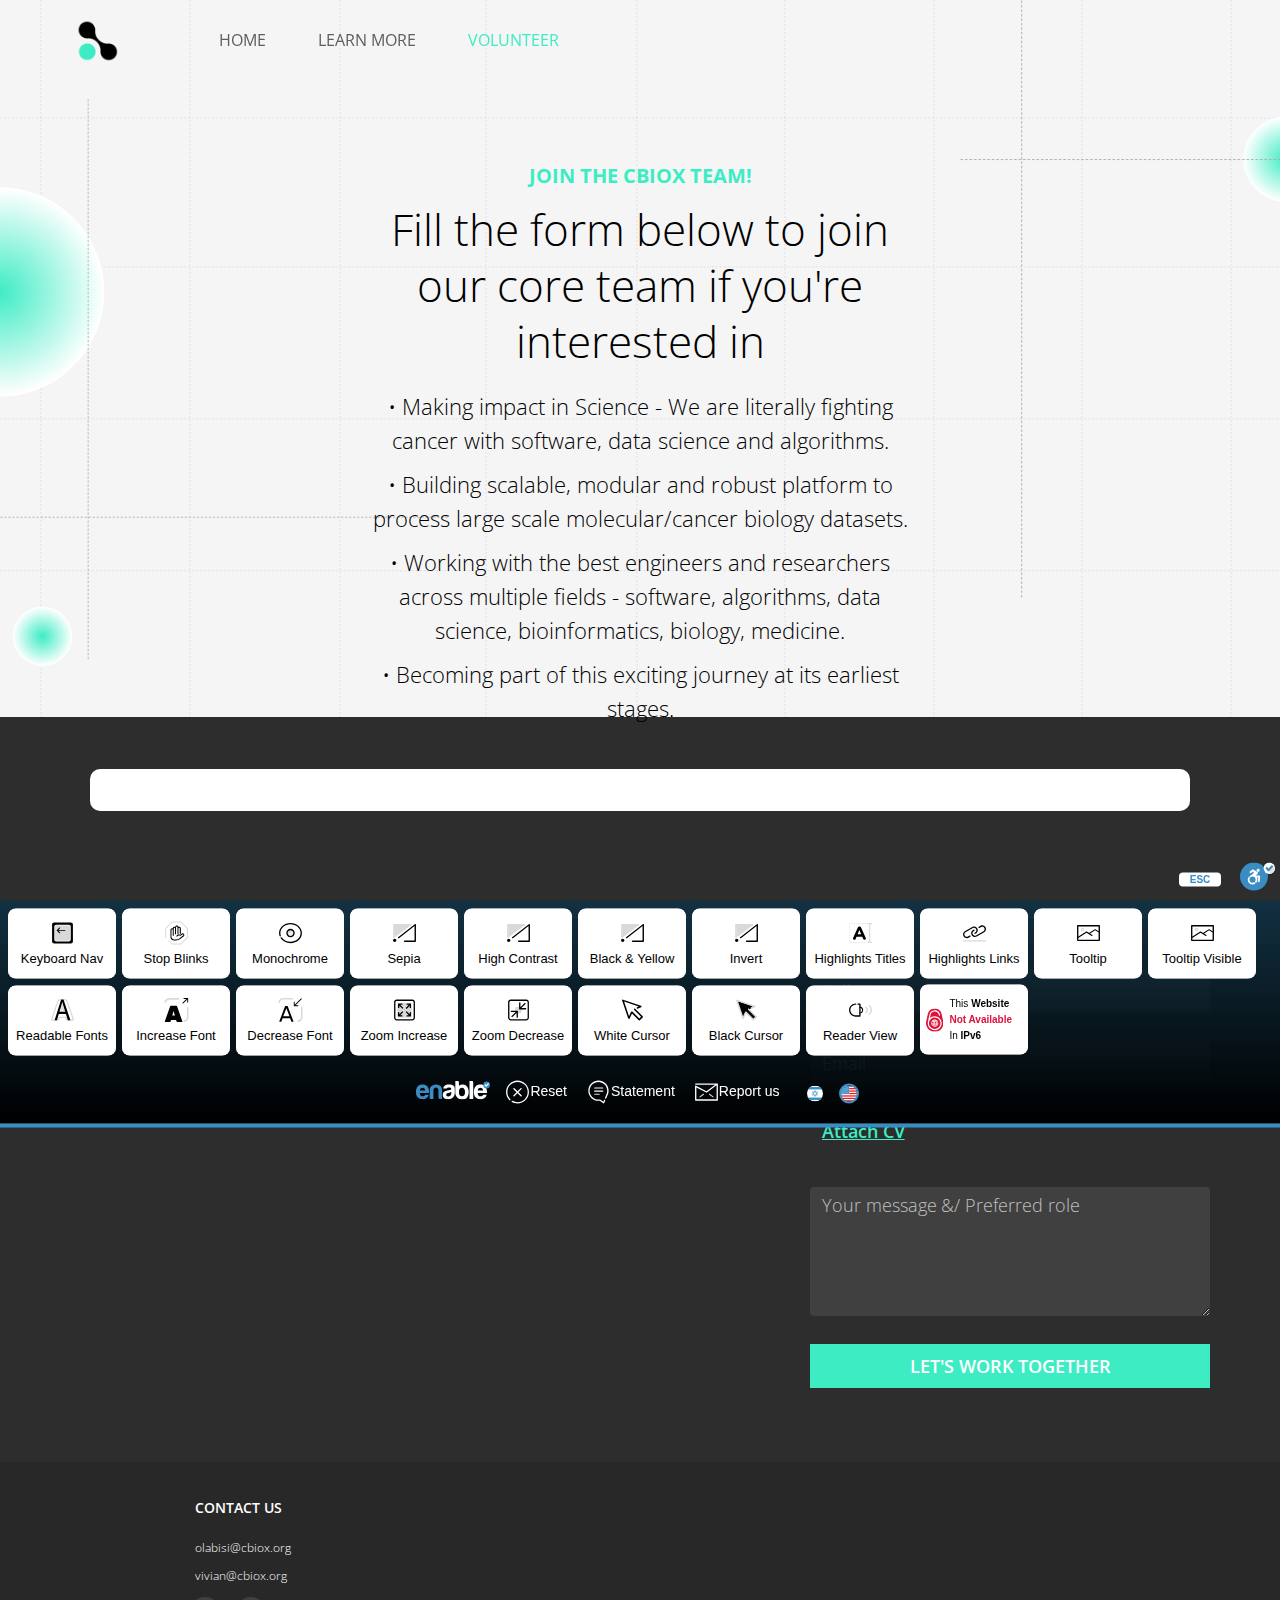
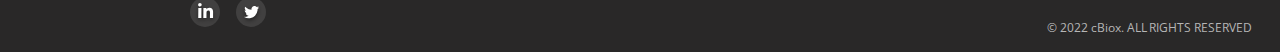
<file: join.html>
<!DOCTYPE html>
<html
  data-wf-domain="www.cBiox.netlify.app"
  data-wf-page="6199f1bb4132e10758dfbcf9"
  data-wf-site="6199f1bb4132e114dcdfbcf7"
>
  <head>
    <meta charset="utf-8" />
    <title>Join | cBiox </title>
    <meta
      content="cBiox is driving drug discovery and development by comprehensively mapping the course of a disease on the protein level, unmasking deep cellular function."
      name="description"
    />
    <meta
      content="Join | cBiox "
      property="og:title"
    />
    <meta
      content="cBiox is Illuminating Proteomics with Data science and Software Engineering."
      property="og:description"
    />
    <meta
      content="assets-global.website-files.com/6199f1bb4132e114dcdfbcf7/61b75c84f6b0b5fc5ecb654d_256x256.png"
      property="og:image"
    />
    <meta
      content="Join | cBiox "
      property="twitter:title"
    />
    <meta
      content="cBiox is Illuminating Proteomics with Data science and Software Engineering."
      property="twitter:description"
    />
    <meta
      content="assets-global.website-files.com/6199f1bb4132e114dcdfbcf7/61b75c84f6b0b5fc5ecb654d_256x256.png"
      property="twitter:image"
    />
    <meta property="og:type" content="website" />
    <meta content="summary_large_image" name="twitter:card" />
    <meta content="width=device-width, initial-scale=1" name="viewport" />
    <meta content="Webflow" name="generator" />
    <link
      href="assets-global.website-files.com/6199f1bb4132e114dcdfbcf7/css/protai.webflow.95037f532.min.css"
      rel="stylesheet"
      type="text/css"
    />
    <script
      src="ajax.googleapis.com/ajax/libs/webfont/1.6.26/webfont.js"
      type="text/javascript"
    ></script>
    <script type="text/javascript">
      WebFont.load({
        google: {
          families: [
            "Open Sans:300,300italic,400,400italic,600,600italic,700,700italic,800,800italic",
          ],
        },
      });
    </script>
    <!--[if lt IE 9
      ]><script
        src="https://cdnjs.cloudflare.com/ajax/libs/html5shiv/3.7.3/html5shiv.min.js"
        type="text/javascript"
      ></script
    ><![endif]-->
    <script type="text/javascript">
      !(function (o, c) {
        var n = c.documentElement,
          t = " w-mod-";
        (n.className += t + "js"),
          ("ontouchstart" in o ||
            (o.DocumentTouch && c instanceof DocumentTouch)) &&
            (n.className += t + "touch");
      })(window, document);
    </script>
    <link
      href="assets-global.website-files.com/6199f1bb4132e114dcdfbcf7/61b7b088c53aea8cad75be44_Favicon1.png"
      rel="shortcut icon"
      type="image/x-icon"
    />
    <link
      href="assets-global.website-files.com/6199f1bb4132e114dcdfbcf7/61b75c84f6b0b5fc5ecb654d_256x256.png"
      rel="apple-touch-icon"
    />
    <script
      async=""
      src="https://www.googletagmanager.com/gtag/js?id=G-FEVNSEP3QB"
    ></script>
    <script type="text/javascript">
      window.dataLayer = window.dataLayer || [];
      function gtag() {
        dataLayer.push(arguments);
      }
      gtag("js", new Date());
      gtag("config", "G-FEVNSEP3QB", { anonymize_ip: false });
    </script>
  </head>
  <body>
    <div
      data-animation="default"
      class="navbar w-nav"
      data-easing2="ease-out"
      data-easing="ease-in"
      data-collapse="medium"
      role="banner"
      data-no-scroll="1"
      data-duration="300"
      data-doc-height="1"
    >
      <div
        data-w-id="f4832522-a1bd-a12f-3389-b148c7547c47"
        class="navbar-shadow"
      ></div>
      <div class="navbar-container">
        <a
          href="index.html"
          aria-current="page"
          class="brand w-nav-brand w--current"
          ><img
            src="assets-global.website-files.com/6199f1bb4132e114dcdfbcf7/61b75c84f6b0b5fc5ecb654d_256x256.png" width="55"
            loading="lazy"
            width="123"
            alt="cBiox"
        /></a>
        <nav role="navigation" class="nav-menu w-nav-menu">
          <div class="menu-top-bg"></div>
          <div class="nav-links">
            <a href="index.html" class="nav-link w-nav-link">Home</a>
            <a href="learn-more.html" class="nav-link w-nav-link">Learn more</a>
            <a href="join.html" class="nav-link w-nav-link">Volunteer</a>
          </div>
        </nav>
        <div class="menu-button w-nav-button">
          <img
            src="assets-global.website-files.com/6199f1bb4132e114dcdfbcf7/619b6cbeb939f9dc46e33c82_menu-black.svg"
            loading="lazy"
            alt="menu"
            class="placeholder"
          />
        </div>
      </div>
      <div class="w-embed">
        <style>
          .w-nav-overlay {
            top: 0px;
          }
        </style>
      </div>
    </div>
    <div class="careers-bg">
      <section class="section careers-header wf-section">
        <div class="container careers-header">
          <div class="text-container align-center">
            <div class="h2">join the cBiox team!</div>
            <h1 class="h1 header"> Fill the form below to join our core team if you're interested in</h1>
            <p
            data-w-id="faadc3e1-036f-3264-1de1-dcc7df2c9cd6"
            style="opacity: 0"
          >
          <p>
            &#x2022;  Making impact in Science - We are literally fighting cancer with software, data science and algorithms.<br><p>
              &#x2022; Building scalable, modular and robust platform to process large scale molecular/cancer biology datasets.<br>
             <p>
            &#x2022; Working with the best engineers and researchers across multiple fields - software, algorithms, data science, bioinformatics, biology, medicine.<br>
            <p>
            &#x2022; Becoming part of this exciting journey at its earliest stages.</p>
          </div>
        </div>
      </section>
      <section class="section careers wf-section">
        <div class="container careers">
          <div class="w-dyn-list">
            <div role="list" class="w-dyn-items">
              <div role="listitem" class="collection-item-wrapper w-dyn-item">

              </div>
            </div>
          </div>
        </div>
      </section>
    </div>
    <section id="contact" class="section contact-career wf-section">
      <div class="container contact">
        <div class="text-container mobile-center contact">
          <p>

          </p>
        </div>
        <div class="form-block w-form">
          <form
            id="wf-form-Career-Contact-Form"
            name="wf-form-Career-Contact-Form"
            data-name="Career Contact Form"
            method="get"
            class="form"
          >
            <input
              type="text"
              class="text-field w-input"
              maxlength="256"
              name="Full-Name-2"
              data-name="Full Name 2"
              placeholder="Full Name"
              id="Full-Name-2"
              required=""
            /><input
              type="email"
              class="text-field w-input"
              maxlength="256"
              name="Email-2"
              data-name="Email 2"
              placeholder="Email"
              id="Email-2"
              required=""
            />
            <div class="text-field upload w-file-upload">
              <div class="default-state w-file-upload-default">
                <input
                  type="file"
                  class="w-file-upload-input"
                  accept=""
                  name="file"
                  data-name="File"
                  aria-hidden="true"
                  id="file"
                  tabindex="-1"
                /><label
                  for="file"
                  role="button"
                  tabindex="0"
                  class="upload-button w-file-upload-label"
                  ><div class="underline w-inline-block">Attach CV</div></label
                >
              </div>
              <div
                tabindex="-1"
                class="uploading-state w-file-upload-uploading w-hidden"
              >
                <div class="upload-button w-file-upload-uploading-btn">
                  <svg
                    class="w-icon-file-upload-uploading"
                    xmlns="http://www.w3.org/2000/svg"
                    viewBox="0 0 30 30"
                    ariaHidden="true"
                  >
                    <path
                      fill="currentColor"
                      opacity=".2"
                      d="M15 30a15 15 0 1 1 0-30 15 15 0 0 1 0 30zm0-3a12 12 0 1 0 0-24 12 12 0 0 0 0 24z"
                    ></path>
                    <path
                      fill="currentColor"
                      opacity=".75"
                      d="M0 15A15 15 0 0 1 15 0v3A12 12 0 0 0 3 15H0z"
                    >
                      <animateTransform
                        attributeName="transform"
                        attributeType="XML"
                        dur="0.6s"
                        from="0 15 15"
                        repeatCount="indefinite"
                        to="360 15 15"
                        type="rotate"
                      ></animateTransform>
                    </path>
                  </svg>
                  <div class="w-inline-block">Uploading...</div>
                </div>
              </div>
              <div tabindex="-1" class="w-file-upload-success w-hidden">
                <div class="uploaded-file w-file-upload-file">
                  <div class="w-file-upload-file-name">fileuploaded.jpg</div>
                  <div
                    aria-label="Remove file"
                    role="button"
                    tabindex="0"
                    class="w-file-remove-link"
                  >
                    <div class="w-icon-file-upload-remove"></div>
                  </div>
                </div>
              </div>
              <div
                tabindex="-1"
                class="error-state w-file-upload-error w-hidden"
              >
                <div
                  class="error-message-upload w-file-upload-error-msg"
                  data-w-size-error="Upload failed. Max size for files is 10 MB."
                  data-w-type-error="Upload failed. Invalid file type."
                  data-w-generic-error="Upload failed. Something went wrong. Please retry."
                >
                  Upload failed. Max size for files is 10 MB.
                </div>
              </div>
            </div>
            <textarea
              placeholder="Your message &/ Preferred role"
              maxlength="5000"
              id="Message-2"
              name="Message-2"
              required=""
              data-name="Message 2"
              class="text-field textarea w-input"
            ></textarea
            ><input
              type="submit"
              value="Let&#x27;s work together"
              data-wait="Please wait..."
              class="button full-width w-button"
            />
          </form>
          <div class="success-message w-form-done">
            <div class="success-message-text">
              <img
                src="assets-global.website-files.com/6199f1bb4132e114dcdfbcf7/619b85cd562c874f1bda0749_v-mark.svg"
                loading="lazy"
                alt="check mark"
                class="check-mark"
              />
              <div>Thank you! Your submission has been received.</div>
            </div>
          </div>
          <div class="error-message w-form-fail">
            <div class="error-message-text">
              <img
                src="assets-global.website-files.com/6199f1bb4132e114dcdfbcf7/619b881685a3c91767ce56bd_warning%20icon.svg"
                loading="lazy"
                alt="warning icon"
                class="warning-icon"
              />
              <div>Oops! Something went wrong while submitting the form.</div>
            </div>
          </div>
        </div>
      </div>
    </section>
    <div class="section footer wf-section">
        <div class="container footer">
         
          <div class="footer-column">
           
          </div>
          <div class="footer-column">
            <div class="footer-link"><div>Contact Us</div></div>
            <a href="#" class="footer-text-link cursor-default"
              ></a
            ><a
              href="mailto:bases_scorch00@icloud.com?subject=Contact"
              class="footer-text-link"
              >olabisi@cbiox.org</a
            >
            <a
            href="mailto:bases_scorch00@icloud.com?subject=Contact"
            class="footer-text-link"
            >vivian@cbiox.org</a
          >
            <div class="sm-links">
              <a
                href="https://www.linkedin.com/company/cbiox/"
                class="sm-link linkedin w-inline-block"
                ><img
                  src="assets-global.website-files.com/6199f1bb4132e114dcdfbcf7/619a5e7632c6b0757270fb5c_linkdein.svg"
                  loading="lazy"
                  alt="linkdein" /></a
              ><a
                href="https://twitter.com/c_biox"
                class="sm-link twitter w-inline-block"
                ><img
                  src="assets-global.website-files.com/6199f1bb4132e114dcdfbcf7/619a5e76af046ec877e6f51f_twitter.svg"
                  loading="lazy"
                  alt="twitter"
              /></a>
            </div>
          </div>
          <div class="copyright">© 2022 cBiox. ALL RIGHTS RESERVED </div>
        </div>
      </div>
      <script
        src="d3e54v103j8qbb.cloudfront.net/js/jquery-3.5.1.min.dc5e7f18c88065.js?site=6199f1bb4132e114dcdfbcf7"
        type="text/javascript"
        integrity="sha256-9/aliU8dGd2tb6OSsuzixeV4y/faTqgFtohetphbbj0="
        crossorigin="anonymous"
      ></script>
      <script
        src="assets-global.website-files.com/6199f1bb4132e114dcdfbcf7/js/webflow.911352e0c.js"
        type="text/javascript"
      ></script>
      <!--[if lte IE 9
        ]><script src="//cdnjs.cloudflare.com/ajax/libs/placeholders/3.0.2/placeholders.min.js"></script
      ><![endif]-->
      <script src="cdn.enable.co.il/licenses/enable-L142386ir57qlzwg-0922-35673/init.js"></script>
    </body>
  </html>
</file>
<file: assets-global.website-files.com/6199f1bb4132e114dcdfbcf7/css/protai.webflow.95037f532.min.css>
html {
  font-family: sans-serif;
  -ms-text-size-adjust: 100%;
  -webkit-text-size-adjust: 100%;
  height: 100%;
}
article,
aside,
details,
figcaption,
figure,
footer,
header,
hgroup,
main,
menu,
nav,
section,
summary {
  display: block;
}
audio,
canvas,
progress,
video {
  display: inline-block;
  vertical-align: baseline;
}
audio:not([controls]) {
  display: none;
  height: 0;
}
[hidden],
template {
  display: none;
}
a {
  background-color: transparent;
  color: #3eecc4;
  text-decoration: underline;
}
a:active,
a:hover {
  outline: 0;
}
abbr[title] {
  border-bottom: 1px dotted;
}
b,
optgroup,
strong {
  font-weight: 700;
}
dfn {
  font-style: italic;
}
h1 {
  margin: 0.67em 0;
}
mark {
  background: #ff0;
  color: #000;
}
small {
  font-size: 80%;
}
sub,
sup {
  font-size: 75%;
  line-height: 0;
  position: relative;
  vertical-align: baseline;
}
sup {
  top: -0.5em;
}
sub {
  bottom: -0.25em;
}
img {
  border: 0;
  max-width: 100%;
  vertical-align: middle;
  display: inline-block;
}
svg:not(:root) {
  overflow: hidden;
}
hr {
  box-sizing: content-box;
  height: 0;
}
pre,
textarea {
  overflow: auto;
}
code,
kbd,
pre,
samp {
  font-family: monospace, monospace;
  font-size: 1em;
}
button,
input,
optgroup,
select,
textarea {
  color: inherit;
  font: inherit;
  margin: 0;
}
button {
  overflow: visible;
}
button,
select {
  text-transform: none;
}
button,
html input[type="button"],
input[type="reset"] {
  -webkit-appearance: button;
  cursor: pointer;
}
button[disabled],
html input[disabled] {
  cursor: default;
}
button::-moz-focus-inner,
input::-moz-focus-inner {
  border: 0;
  padding: 0;
}
input {
  line-height: normal;
}
input[type="checkbox"],
input[type="radio"] {
  box-sizing: border-box;
  padding: 0;
}
input[type="number"]::-webkit-inner-spin-button,
input[type="number"]::-webkit-outer-spin-button {
  height: auto;
}
input[type="search"] {
  -webkit-appearance: none;
}
input[type="search"]::-webkit-search-cancel-button,
input[type="search"]::-webkit-search-decoration {
  -webkit-appearance: none;
}
legend {
  border: 0;
  padding: 0;
}
table {
  border-collapse: collapse;
  border-spacing: 0;
}
td,
th {
  padding: 0;
}
@font-face {
  font-family: webflow-icons;
  src: url("[data-uri]")
    format("truetype");
  font-weight: 400;
  font-style: normal;
}
[class*=" w-icon-"],
[class^="w-icon-"] {
  font-family: webflow-icons !important;
  speak: none;
  font-style: normal;
  font-weight: 400;
  font-variant: normal;
  text-transform: none;
  line-height: 1;
  -webkit-font-smoothing: antialiased;
  -moz-osx-font-smoothing: grayscale;
}
.w-icon-slider-right:before {
  content: "\e600";
}
.w-icon-slider-left:before {
  content: "\e601";
}
.w-icon-nav-menu:before {
  content: "\e602";
}
.w-icon-arrow-down:before,
.w-icon-dropdown-toggle:before {
  content: "\e603";
}
.w-icon-file-upload-remove:before {
  content: "\e900";
}
.w-icon-file-upload-icon:before {
  content: "\e903";
}
* {
  -webkit-box-sizing: border-box;
  -moz-box-sizing: border-box;
  box-sizing: border-box;
}
html.w-mod-touch * {
  background-attachment: scroll !important;
}
.w-block {
  display: block;
}
.w-inline-block {
  max-width: 100%;
  display: inline-block;
}
.w-clearfix:after,
.w-clearfix:before {
  content: " ";
  display: table;
  grid-column-start: 1;
  grid-row-start: 1;
  grid-column-end: 2;
  grid-row-end: 2;
}
.w-clearfix:after {
  clear: both;
}
.w-hidden {
  display: none;
}
.w-button {
  display: inline-block;
  padding: 9px 15px;
  background-color: #3898ec;
  color: #fff;
  border: 0;
  line-height: inherit;
  text-decoration: none;
  cursor: pointer;
  border-radius: 0;
}
input.w-button {
  -webkit-appearance: button;
}
html[data-w-dynpage] [data-w-cloak] {
  color: transparent !important;
}
.w-webflow-badge,
.w-webflow-badge * {
  position: static;
  left: auto;
  top: auto;
  right: auto;
  bottom: auto;
  z-index: auto;
  display: block;
  visibility: visible;
  overflow: visible;
  overflow-x: visible;
  overflow-y: visible;
  box-sizing: border-box;
  width: auto;
  height: auto;
  max-height: none;
  max-width: none;
  min-height: 0;
  min-width: 0;
  margin: 0;
  padding: 0;
  float: none;
  clear: none;
  border: 0 transparent;
  border-radius: 0;
  background: 0 0;
  box-shadow: none;
  opacity: 1;
  transform: none;
  transition: none;
  direction: ltr;
  font-family: inherit;
  font-weight: inherit;
  color: inherit;
  font-size: inherit;
  line-height: inherit;
  font-style: inherit;
  font-variant: inherit;
  text-align: inherit;
  letter-spacing: inherit;
  text-decoration: inherit;
  text-indent: 0;
  text-transform: inherit;
  list-style-type: disc;
  text-shadow: none;
  font-smoothing: auto;
  vertical-align: baseline;
  cursor: inherit;
  white-space: inherit;
  word-break: normal;
  word-spacing: normal;
  word-wrap: normal;
}
.w-webflow-badge {
  position: fixed !important;
  display: inline-block !important;
  visibility: visible !important;
  z-index: 2147483647 !important;
  top: auto !important;
  right: 12px !important;
  bottom: 12px !important;
  left: auto !important;
  color: #aaadb0 !important;
  background-color: #fff !important;
  border-radius: 3px !important;
  padding: 6px 8px 6px 6px !important;
  font-size: 12px !important;
  opacity: 1 !important;
  line-height: 14px !important;
  text-decoration: none !important;
  transform: none !important;
  margin: 0 !important;
  width: auto !important;
  height: auto !important;
  overflow: visible !important;
  white-space: nowrap;
  box-shadow: 0 0 0 1px rgba(0, 0, 0, 0.1), 0 1px 3px rgba(0, 0, 0, 0.1);
  cursor: pointer;
}
.w-webflow-badge > img {
  display: inline-block !important;
  visibility: visible !important;
  opacity: 1 !important;
  vertical-align: middle !important;
}
h1,
h2,
h3,
h4,
h5,
h6 {
  font-weight: 700;
  margin-bottom: 10px;
}
h4 {
  font-size: 18px;
  line-height: 24px;
  margin-top: 10px;
}
p {
  margin-top: 0;
  margin-bottom: 10px;
}
blockquote {
  margin: 0 0 10px;
  padding: 10px 20px;
  border-left: 5px solid #e2e2e2;
  font-size: 18px;
  line-height: 22px;
}
figure {
  margin: 0 0 10px;
}
figcaption {
  margin-top: 5px;
  text-align: center;
}
ol,
ul {
  margin-top: 0;
  margin-bottom: 10px;
  padding-left: 40px;
}
.w-list-unstyled {
  padding-left: 0;
  list-style: none;
}
.w-embed:after,
.w-embed:before {
  content: " ";
  display: table;
  grid-column-start: 1;
  grid-row-start: 1;
  grid-column-end: 2;
  grid-row-end: 2;
}
.w-embed:after {
  clear: both;
}
.w-video {
  width: 100%;
  position: relative;
  padding: 0;
}
.w-video embed,
.w-video iframe,
.w-video object {
  position: absolute;
  top: 0;
  left: 0;
  width: 100%;
  height: 100%;
  border: none;
}
fieldset {
  padding: 0;
  margin: 0;
  border: 0;
}
[type="button"],
[type="reset"],
button {
  border: 0;
  cursor: pointer;
  -webkit-appearance: button;
}
.w-form {
  margin: 0 0 15px;
}
.w-form-done {
  display: none;
  padding: 20px;
  text-align: center;
  background-color: #ddd;
}
.w-form-fail {
  display: none;
  margin-top: 10px;
  padding: 10px;
  background-color: #ffdede;
}
label {
  display: block;
  margin-bottom: 5px;
  font-weight: 700;
}
.w-input,
.w-select {
  display: block;
  width: 100%;
  height: 38px;
  padding: 8px 12px;
  margin-bottom: 10px;
  font-size: 14px;
  line-height: 1.42857143;
  color: #333;
  vertical-align: middle;
  background-color: #fff;
  border: 1px solid #ccc;
}
.w-input:-moz-placeholder,
.w-select:-moz-placeholder {
  color: #999;
}
.w-input::-moz-placeholder,
.w-select::-moz-placeholder {
  color: #999;
  opacity: 1;
}
.w-input:-ms-input-placeholder,
.w-select:-ms-input-placeholder {
  color: #999;
}
.w-input::-webkit-input-placeholder,
.w-select::-webkit-input-placeholder {
  color: #999;
}
.w-input:focus,
.w-select:focus {
  border-color: #3898ec;
  outline: 0;
}
.w-input[disabled],
.w-input[readonly],
.w-select[disabled],
.w-select[readonly],
fieldset[disabled] .w-input,
fieldset[disabled] .w-select {
  cursor: not-allowed;
}
.w-input[disabled]:not(.w-input-disabled),
.w-input[readonly],
.w-select[disabled]:not(.w-input-disabled),
.w-select[readonly],
fieldset[disabled]:not(.w-input-disabled) .w-input,
fieldset[disabled]:not(.w-input-disabled) .w-select {
  background-color: #eee;
}
textarea.w-input,
textarea.w-select {
  height: auto;
}
.w-select {
  background-color: #f3f3f3;
}
.w-select[multiple] {
  height: auto;
}
.w-form-label {
  display: inline-block;
  cursor: pointer;
  font-weight: 400;
  margin-bottom: 0;
}
.w-radio {
  display: block;
  margin-bottom: 5px;
  padding-left: 20px;
}
.w-radio:after,
.w-radio:before {
  content: " ";
  display: table;
  grid-column-start: 1;
  grid-row-start: 1;
  grid-column-end: 2;
  grid-row-end: 2;
}
.w-radio:after {
  clear: both;
}
.w-radio-input {
  margin: 3px 0 0 -20px;
  line-height: normal;
  float: left;
}
.w-file-upload {
  display: block;
  margin-bottom: 10px;
}
.w-file-upload-input {
  width: 0.1px;
  height: 0.1px;
  opacity: 0;
  overflow: hidden;
  position: absolute;
  z-index: -100;
}
.w-file-upload-default,
.w-file-upload-success,
.w-file-upload-uploading {
  display: inline-block;
  color: #333;
}
.w-file-upload-error {
  display: block;
  margin-top: 10px;
}
.w-file-upload-default.w-hidden,
.w-file-upload-error.w-hidden,
.w-file-upload-success.w-hidden,
.w-file-upload-uploading.w-hidden {
  display: none;
}
.w-file-upload-uploading-btn {
  display: flex;
  font-size: 14px;
  font-weight: 400;
  cursor: pointer;
  margin: 0;
  padding: 8px 12px;
  border: 1px solid #ccc;
  background-color: #fafafa;
}
.w-file-upload-file {
  display: flex;
  flex-grow: 1;
  justify-content: space-between;
  margin: 0;
  padding: 8px 9px 8px 11px;
  border: 1px solid #ccc;
  background-color: #fafafa;
}
.w-file-upload-file-name {
  font-size: 14px;
  font-weight: 400;
  display: block;
}
.w-file-remove-link {
  margin-top: 3px;
  margin-left: 10px;
  width: auto;
  height: auto;
  padding: 3px;
  display: block;
  cursor: pointer;
}
.w-icon-file-upload-remove {
  margin: auto;
  font-size: 10px;
}
.w-file-upload-error-msg {
  display: inline-block;
  color: #ea384c;
  padding: 2px 0;
}
.w-file-upload-info {
  display: inline-block;
  line-height: 38px;
  padding: 0 12px;
}
.w-file-upload-label {
  display: inline-block;
  font-size: 14px;
  font-weight: 400;
  cursor: pointer;
  margin: 0;
  padding: 8px 12px;
  border: 1px solid #ccc;
  background-color: #fafafa;
}
.w-icon-file-upload-icon,
.w-icon-file-upload-uploading {
  display: inline-block;
  margin-right: 8px;
  width: 20px;
}
.w-icon-file-upload-uploading {
  height: 20px;
}
.w-container {
  margin-left: auto;
  margin-right: auto;
  max-width: 940px;
}
.w-container:after,
.w-container:before {
  content: " ";
  display: table;
  grid-column-start: 1;
  grid-row-start: 1;
  grid-column-end: 2;
  grid-row-end: 2;
}
.w-container:after {
  clear: both;
}
.w-container .w-row {
  margin-left: -10px;
  margin-right: -10px;
}
.w-row:after,
.w-row:before {
  content: " ";
  display: table;
  grid-column-start: 1;
  grid-row-start: 1;
  grid-column-end: 2;
  grid-row-end: 2;
}
.w-row:after {
  clear: both;
}
.w-row .w-row {
  margin-left: 0;
  margin-right: 0;
}
.w-col {
  position: relative;
  float: left;
  width: 100%;
  min-height: 1px;
  padding-left: 10px;
  padding-right: 10px;
}
.w-col .w-col {
  padding-left: 0;
  padding-right: 0;
}
.w-col-1 {
  width: 8.33333333%;
}
.w-col-2 {
  width: 16.66666667%;
}
.w-col-3 {
  width: 25%;
}
.w-col-4 {
  width: 33.33333333%;
}
.w-col-5 {
  width: 41.66666667%;
}
.w-col-6 {
  width: 50%;
}
.w-col-7 {
  width: 58.33333333%;
}
.w-col-8 {
  width: 66.66666667%;
}
.w-col-9 {
  width: 75%;
}
.w-col-10 {
  width: 83.33333333%;
}
.w-col-11 {
  width: 91.66666667%;
}
.w-col-12 {
  width: 100%;
}
.w-hidden-main {
  display: none !important;
}
@media screen and (max-width: 991px) {
  .w-container {
    max-width: 728px;
  }
  .w-hidden-main {
    display: inherit !important;
  }
  .w-hidden-medium {
    display: none !important;
  }
  .w-col-medium-1 {
    width: 8.33333333%;
  }
  .w-col-medium-2 {
    width: 16.66666667%;
  }
  .w-col-medium-3 {
    width: 25%;
  }
  .w-col-medium-4 {
    width: 33.33333333%;
  }
  .w-col-medium-5 {
    width: 41.66666667%;
  }
  .w-col-medium-6 {
    width: 50%;
  }
  .w-col-medium-7 {
    width: 58.33333333%;
  }
  .w-col-medium-8 {
    width: 66.66666667%;
  }
  .w-col-medium-9 {
    width: 75%;
  }
  .w-col-medium-10 {
    width: 83.33333333%;
  }
  .w-col-medium-11 {
    width: 91.66666667%;
  }
  .w-col-medium-12 {
    width: 100%;
  }
  .w-col-stack {
    width: 100%;
    left: auto;
    right: auto;
  }
}
@media screen and (max-width: 767px) {
  .w-hidden-main,
  .w-hidden-medium {
    display: inherit !important;
  }
  .w-hidden-small {
    display: none !important;
  }
  .w-container .w-row,
  .w-row {
    margin-left: 0;
    margin-right: 0;
  }
  .w-col {
    width: 100%;
    left: auto;
    right: auto;
  }
  .w-col-small-1 {
    width: 8.33333333%;
  }
  .w-col-small-2 {
    width: 16.66666667%;
  }
  .w-col-small-3 {
    width: 25%;
  }
  .w-col-small-4 {
    width: 33.33333333%;
  }
  .w-col-small-5 {
    width: 41.66666667%;
  }
  .w-col-small-6 {
    width: 50%;
  }
  .w-col-small-7 {
    width: 58.33333333%;
  }
  .w-col-small-8 {
    width: 66.66666667%;
  }
  .w-col-small-9 {
    width: 75%;
  }
  .w-col-small-10 {
    width: 83.33333333%;
  }
  .w-col-small-11 {
    width: 91.66666667%;
  }
  .w-col-small-12 {
    width: 100%;
  }
}
@media screen and (max-width: 479px) {
  .w-container {
    max-width: none;
  }
  .w-hidden-main,
  .w-hidden-medium,
  .w-hidden-small {
    display: inherit !important;
  }
  .w-hidden-tiny {
    display: none !important;
  }
  .w-col {
    width: 100%;
  }
  .w-col-tiny-1 {
    width: 8.33333333%;
  }
  .w-col-tiny-2 {
    width: 16.66666667%;
  }
  .w-col-tiny-3 {
    width: 25%;
  }
  .w-col-tiny-4 {
    width: 33.33333333%;
  }
  .w-col-tiny-5 {
    width: 41.66666667%;
  }
  .w-col-tiny-6 {
    width: 50%;
  }
  .w-col-tiny-7 {
    width: 58.33333333%;
  }
  .w-col-tiny-8 {
    width: 66.66666667%;
  }
  .w-col-tiny-9 {
    width: 75%;
  }
  .w-col-tiny-10 {
    width: 83.33333333%;
  }
  .w-col-tiny-11 {
    width: 91.66666667%;
  }
  .w-col-tiny-12 {
    width: 100%;
  }
}
.w-widget {
  position: relative;
}
.w-widget-map {
  width: 100%;
  height: 400px;
}
.w-widget-map label {
  width: auto;
  display: inline;
}
.w-widget-map img {
  max-width: inherit;
}
.w-widget-map .gm-style-iw {
  text-align: center;
}
.w-widget-map .gm-style-iw > button {
  display: none !important;
}
.w-widget-twitter {
  overflow: hidden;
}
.w-widget-twitter-count-shim {
  display: inline-block;
  vertical-align: top;
  position: relative;
  width: 28px;
  height: 20px;
  text-align: center;
  background: #fff;
  border: 1px solid #758696;
  border-radius: 3px;
}
.w-widget-twitter-count-shim * {
  pointer-events: none;
  -webkit-user-select: none;
  -moz-user-select: none;
  -ms-user-select: none;
  user-select: none;
}
.w-widget-twitter-count-shim .w-widget-twitter-count-inner {
  position: relative;
  font-size: 15px;
  line-height: 12px;
  text-align: center;
  color: #999;
  font-family: serif;
}
.w-widget-twitter-count-shim .w-widget-twitter-count-clear {
  position: relative;
  display: block;
}
.w-widget-twitter-count-shim.w--large {
  width: 36px;
  height: 28px;
}
.w-widget-twitter-count-shim.w--large .w-widget-twitter-count-inner {
  font-size: 18px;
  line-height: 18px;
}
.w-widget-twitter-count-shim:not(.w--vertical) {
  margin-left: 5px;
  margin-right: 8px;
}
.w-widget-twitter-count-shim:not(.w--vertical).w--large {
  margin-left: 6px;
}
.w-widget-twitter-count-shim:not(.w--vertical):after,
.w-widget-twitter-count-shim:not(.w--vertical):before {
  top: 50%;
  left: 0;
  border: solid transparent;
  content: " ";
  height: 0;
  width: 0;
  position: absolute;
  pointer-events: none;
}
.w-widget-twitter-count-shim:not(.w--vertical):before {
  border-color: rgba(117, 134, 150, 0);
  border-right-color: #5d6c7b;
  border-width: 4px;
  margin-left: -9px;
  margin-top: -4px;
}
.w-widget-twitter-count-shim:not(.w--vertical).w--large:before {
  border-width: 5px;
  margin-left: -10px;
  margin-top: -5px;
}
.w-widget-twitter-count-shim:not(.w--vertical):after {
  border-color: rgba(255, 255, 255, 0);
  border-right-color: #fff;
  border-width: 4px;
  margin-left: -8px;
  margin-top: -4px;
}
.w-widget-twitter-count-shim:not(.w--vertical).w--large:after {
  border-width: 5px;
  margin-left: -9px;
  margin-top: -5px;
}
.w-widget-twitter-count-shim.w--vertical {
  width: 61px;
  height: 33px;
  margin-bottom: 8px;
}
.w-widget-twitter-count-shim.w--vertical:after,
.w-widget-twitter-count-shim.w--vertical:before {
  top: 100%;
  left: 50%;
  border: solid transparent;
  content: " ";
  height: 0;
  width: 0;
  position: absolute;
  pointer-events: none;
}
.w-widget-twitter-count-shim.w--vertical:before {
  border-color: rgba(117, 134, 150, 0);
  border-top-color: #5d6c7b;
  border-width: 5px;
  margin-left: -5px;
}
.w-widget-twitter-count-shim.w--vertical:after {
  border-color: rgba(255, 255, 255, 0);
  border-top-color: #fff;
  border-width: 4px;
  margin-left: -4px;
}
.w-widget-twitter-count-shim.w--vertical .w-widget-twitter-count-inner {
  font-size: 18px;
  line-height: 22px;
}
.w-widget-twitter-count-shim.w--vertical.w--large {
  width: 76px;
}
.w-background-video {
  position: relative;
  overflow: hidden;
  height: 500px;
  color: #fff;
}
.w-background-video > video {
  background-size: cover;
  background-position: 50% 50%;
  position: absolute;
  margin: auto;
  width: 100%;
  height: 100%;
  right: -100%;
  bottom: -100%;
  top: -100%;
  left: -100%;
  object-fit: cover;
  z-index: -100;
}
.w-background-video > video::-webkit-media-controls-start-playback-button {
  display: none !important;
  -webkit-appearance: none;
}
.w-background-video--control {
  position: absolute;
  bottom: 1em;
  right: 1em;
  background-color: transparent;
  padding: 0;
}
.w-background-video--control > [hidden] {
  display: none !important;
}
.w-slider {
  position: relative;
  height: 300px;
  text-align: center;
  background: #ddd;
  clear: both;
  -webkit-tap-highlight-color: transparent;
  tap-highlight-color: rgba(0, 0, 0, 0);
}
.w-slider-mask {
  position: relative;
  display: block;
  overflow: hidden;
  z-index: 1;
  left: 0;
  right: 0;
  height: 100%;
  white-space: nowrap;
}
.w-slide {
  position: relative;
  display: inline-block;
  vertical-align: top;
  width: 100%;
  height: 100%;
  white-space: normal;
  text-align: left;
}
.w-slider-nav {
  position: absolute;
  z-index: 2;
  top: auto;
  right: 0;
  bottom: 0;
  left: 0;
  margin: auto;
  padding-top: 10px;
  height: 40px;
  text-align: center;
  -webkit-tap-highlight-color: transparent;
  tap-highlight-color: rgba(0, 0, 0, 0);
}
.w-slider-nav.w-round > div {
  border-radius: 100%;
}
.w-slider-nav.w-num > div {
  width: auto;
  height: auto;
  padding: 0.2em 0.5em;
  font-size: inherit;
  line-height: inherit;
}
.w-slider-nav.w-shadow > div {
  box-shadow: 0 0 3px rgba(51, 51, 51, 0.4);
}
.w-slider-nav-invert {
  color: #fff;
}
.w-slider-nav-invert > div {
  background-color: rgba(34, 34, 34, 0.4);
}
.w-slider-nav-invert > div.w-active {
  background-color: #222;
}
.w-slider-dot {
  position: relative;
  display: inline-block;
  width: 1em;
  height: 1em;
  background-color: rgba(255, 255, 255, 0.4);
  cursor: pointer;
  margin: 0 3px 0.5em;
  transition: background-color 0.1s, color 0.1s;
}
.w-slider-dot.w-active {
  background-color: #fff;
}
.w-slider-dot:focus {
  outline: 0;
  box-shadow: 0 0 0 2px #fff;
}
.w-slider-dot:focus.w-active {
  box-shadow: none;
}
.w-slider-arrow-left,
.w-slider-arrow-right {
  position: absolute;
  width: 80px;
  top: 0;
  right: 0;
  bottom: 0;
  left: 0;
  margin: auto;
  cursor: pointer;
  overflow: hidden;
  color: #fff;
  font-size: 40px;
  -webkit-tap-highlight-color: transparent;
  tap-highlight-color: rgba(0, 0, 0, 0);
  -webkit-user-select: none;
  -moz-user-select: none;
  -ms-user-select: none;
  user-select: none;
}
.w-slider-arrow-left [class*=" w-icon-"],
.w-slider-arrow-left [class^="w-icon-"],
.w-slider-arrow-right [class*=" w-icon-"],
.w-slider-arrow-right [class^="w-icon-"] {
  position: absolute;
}
.w-slider-arrow-left:focus,
.w-slider-arrow-right:focus {
  outline: 0;
}
.w-slider-arrow-left {
  z-index: 3;
  right: auto;
}
.w-slider-arrow-right {
  z-index: 4;
  left: auto;
}
.w-icon-slider-left,
.w-icon-slider-right {
  top: 0;
  right: 0;
  bottom: 0;
  left: 0;
  margin: auto;
  width: 1em;
  height: 1em;
}
.w-slider-aria-label {
  border: 0;
  clip: rect(0 0 0 0);
  height: 1px;
  margin: -1px;
  overflow: hidden;
  padding: 0;
  position: absolute;
  width: 1px;
}
.w-slider-force-show {
  display: block !important;
}
.w-dropdown {
  display: inline-block;
  position: relative;
  text-align: left;
  margin-left: auto;
  margin-right: auto;
  z-index: 900;
}
.w-dropdown-btn,
.w-dropdown-link,
.w-dropdown-toggle {
  position: relative;
  vertical-align: top;
  text-decoration: none;
  color: #222;
  padding: 20px;
  text-align: left;
  margin-left: auto;
  margin-right: auto;
  white-space: nowrap;
}
.w-dropdown-toggle {
  -webkit-user-select: none;
  -moz-user-select: none;
  -ms-user-select: none;
  user-select: none;
  display: inline-block;
  cursor: pointer;
  padding-right: 40px;
}
.w-dropdown-toggle:focus {
  outline: 0;
}
.w-icon-dropdown-toggle {
  position: absolute;
  top: 0;
  right: 0;
  bottom: 0;
  margin: auto 20px auto auto;
  width: 1em;
  height: 1em;
}
.w-dropdown-list {
  position: absolute;
  background: #ddd;
  display: none;
  min-width: 100%;
}
.w-dropdown-list.w--open {
  display: block;
}
.w-dropdown-link {
  padding: 10px 20px;
  display: block;
  color: #222;
}
.w-dropdown-link.w--current {
  color: #0082f3;
}
.w-dropdown-link:focus {
  outline: 0;
}
@media screen and (max-width: 767px) {
  .w-nav-brand {
    padding-left: 10px;
  }
}
.w-lightbox-backdrop {
  cursor: auto;
  font-style: normal;
  font-variant: normal;
  letter-spacing: normal;
  list-style: disc;
  text-indent: 0;
  text-shadow: none;
  text-transform: none;
  visibility: visible;
  white-space: normal;
  word-break: normal;
  word-spacing: normal;
  word-wrap: normal;
  position: fixed;
  top: 0;
  right: 0;
  bottom: 0;
  left: 0;
  color: #fff;
  font-family: "Helvetica Neue", Helvetica, Ubuntu, "Segoe UI", Verdana,
    sans-serif;
  font-size: 17px;
  line-height: 1.2;
  font-weight: 300;
  text-align: center;
  background: rgba(0, 0, 0, 0.9);
  z-index: 2000;
  outline: 0;
  opacity: 0;
  -webkit-user-select: none;
  -moz-user-select: none;
  -ms-user-select: none;
  -webkit-tap-highlight-color: transparent;
  -webkit-transform: translate(0, 0);
}
.w-lightbox-backdrop,
.w-lightbox-container {
  height: 100%;
  overflow: auto;
  -webkit-overflow-scrolling: touch;
}
.w-lightbox-content {
  position: relative;
  height: 100vh;
  overflow: hidden;
}
.w-lightbox-view {
  position: absolute;
  width: 100vw;
  height: 100vh;
  opacity: 0;
}
.w-lightbox-view:before {
  content: "";
  height: 100vh;
}
.w-lightbox-group,
.w-lightbox-group .w-lightbox-view,
.w-lightbox-group .w-lightbox-view:before {
  height: 86vh;
}
.w-lightbox-frame,
.w-lightbox-view:before {
  display: inline-block;
  vertical-align: middle;
}
.w-lightbox-figure {
  position: relative;
  margin: 0;
}
.w-lightbox-group .w-lightbox-figure {
  cursor: pointer;
}
.w-lightbox-img {
  width: auto;
  height: auto;
  max-width: none;
}
.w-lightbox-image {
  display: block;
  float: none;
  max-width: 100vw;
  max-height: 100vh;
}
.w-lightbox-group .w-lightbox-image {
  max-height: 86vh;
}
.w-lightbox-caption {
  position: absolute;
  right: 0;
  bottom: 0;
  left: 0;
  padding: 0.5em 1em;
  background: rgba(0, 0, 0, 0.4);
  text-align: left;
  text-overflow: ellipsis;
  white-space: nowrap;
  overflow: hidden;
}
.w-lightbox-embed {
  position: absolute;
  top: 0;
  right: 0;
  bottom: 0;
  left: 0;
  width: 100%;
  height: 100%;
}
.w-lightbox-control {
  position: absolute;
  top: 0;
  width: 4em;
  background-size: 24px;
  background-repeat: no-repeat;
  background-position: center;
  cursor: pointer;
  -webkit-transition: 0.3s;
  transition: 0.3s;
}
.w-lightbox-left {
  display: none;
  bottom: 0;
  left: 0;
  background-image: url("[data-uri]");
}
.w-lightbox-right {
  display: none;
  right: 0;
  bottom: 0;
  background-image: url("[data-uri]");
}
.w-lightbox-close {
  right: 0;
  height: 2.6em;
  background-image: url("[data-uri]");
  background-size: 18px;
}
.w-lightbox-strip {
  position: absolute;
  bottom: 0;
  left: 0;
  right: 0;
  padding: 0 1vh;
  line-height: 0;
  white-space: nowrap;
  overflow-x: auto;
  overflow-y: hidden;
}
.w-lightbox-item {
  display: inline-block;
  width: 10vh;
  padding: 2vh 1vh;
  box-sizing: content-box;
  cursor: pointer;
  -webkit-transform: translate3d(0, 0, 0);
}
.w-lightbox-active {
  opacity: 0.3;
}
.w-lightbox-thumbnail {
  position: relative;
  height: 10vh;
  background: #222;
  overflow: hidden;
}
.w-lightbox-thumbnail-image {
  position: absolute;
  top: 0;
  left: 0;
}
.w-lightbox-thumbnail .w-lightbox-tall {
  top: 50%;
  width: 100%;
  -webkit-transform: translate(0, -50%);
  -ms-transform: translate(0, -50%);
  transform: translate(0, -50%);
}
.w-lightbox-thumbnail .w-lightbox-wide {
  left: 50%;
  height: 100%;
  -webkit-transform: translate(-50%, 0);
  -ms-transform: translate(-50%, 0);
  transform: translate(-50%, 0);
}
.w-lightbox-spinner {
  position: absolute;
  top: 50%;
  left: 50%;
  box-sizing: border-box;
  width: 40px;
  height: 40px;
  margin-top: -20px;
  margin-left: -20px;
  border: 5px solid rgba(0, 0, 0, 0.4);
  border-radius: 50%;
  -webkit-animation: 0.8s linear infinite spin;
  animation: 0.8s linear infinite spin;
}
.w-lightbox-spinner:after {
  content: "";
  position: absolute;
  top: -4px;
  right: -4px;
  bottom: -4px;
  left: -4px;
  border: 3px solid transparent;
  border-bottom-color: #fff;
  border-radius: 50%;
}
.w-lightbox-hide {
  display: none;
}
.w-lightbox-noscroll {
  overflow: hidden;
}
@media (min-width: 768px) {
  .w-lightbox-content {
    height: 96vh;
    margin-top: 2vh;
  }
  .w-lightbox-view,
  .w-lightbox-view:before {
    height: 96vh;
  }
  .w-lightbox-group,
  .w-lightbox-group .w-lightbox-view,
  .w-lightbox-group .w-lightbox-view:before {
    height: 84vh;
  }
  .w-lightbox-image {
    max-width: 96vw;
    max-height: 96vh;
  }
  .w-lightbox-group .w-lightbox-image {
    max-width: 82.3vw;
    max-height: 84vh;
  }
  .w-lightbox-left,
  .w-lightbox-right {
    display: block;
    opacity: 0.5;
  }
  .w-lightbox-close {
    opacity: 0.8;
  }
  .w-lightbox-control:hover {
    opacity: 1;
  }
}
.w-lightbox-inactive,
.w-lightbox-inactive:hover {
  opacity: 0;
}
.w-richtext:after,
.w-richtext:before {
  content: " ";
  display: table;
  grid-column-start: 1;
  grid-row-start: 1;
  grid-column-end: 2;
  grid-row-end: 2;
}
.w-richtext:after {
  clear: both;
}
.w-richtext[contenteditable="true"]:after,
.w-richtext[contenteditable="true"]:before {
  white-space: initial;
}
.w-richtext ol,
.w-richtext ul {
  overflow: hidden;
}
.w-richtext .w-richtext-figure-selected.w-richtext-figure-type-image div,
.w-richtext .w-richtext-figure-selected.w-richtext-figure-type-video div:after,
.w-richtext .w-richtext-figure-selected[data-rt-type="image"] div,
.w-richtext .w-richtext-figure-selected[data-rt-type="video"] div:after {
  outline: #2895f7 solid 2px;
}
.w-richtext figure.w-richtext-figure-type-video > div:after,
.w-richtext figure[data-rt-type="video"] > div:after {
  content: "";
  position: absolute;
  display: none;
  left: 0;
  top: 0;
  right: 0;
  bottom: 0;
}
.w-richtext figure {
  position: relative;
  max-width: 60%;
}
.w-richtext figure > div:before {
  cursor: default !important;
}
.w-richtext figure img {
  width: 100%;
}
.w-richtext figure figcaption.w-richtext-figcaption-placeholder {
  opacity: 0.6;
}
.w-richtext figure div {
  font-size: 0px;
  color: transparent;
}
.w-richtext figure.w-richtext-figure-type-image,
.w-richtext figure[data-rt-type="image"] {
  display: table;
}
.w-richtext figure.w-richtext-figure-type-image > div,
.w-richtext figure[data-rt-type="image"] > div {
  display: inline-block;
}
.w-richtext figure.w-richtext-figure-type-image > figcaption,
.w-richtext figure[data-rt-type="image"] > figcaption {
  display: table-caption;
  caption-side: bottom;
}
.w-richtext figure.w-richtext-figure-type-video,
.w-richtext figure[data-rt-type="video"] {
  width: 60%;
  height: 0;
}
.w-richtext figure.w-richtext-figure-type-video iframe,
.w-richtext figure[data-rt-type="video"] iframe {
  position: absolute;
  top: 0;
  left: 0;
  width: 100%;
  height: 100%;
}
.w-richtext figure.w-richtext-figure-type-video > div,
.w-richtext figure[data-rt-type="video"] > div {
  width: 100%;
}
.w-richtext figure.w-richtext-align-center {
  margin-right: auto;
  margin-left: auto;
  clear: both;
}
.w-richtext figure.w-richtext-align-center.w-richtext-figure-type-image > div,
.w-richtext figure.w-richtext-align-center[data-rt-type="image"] > div {
  max-width: 100%;
}
.w-richtext figure.w-richtext-align-normal {
  clear: both;
}
.w-richtext figure.w-richtext-align-fullwidth {
  width: 100%;
  max-width: 100%;
  text-align: center;
  clear: both;
  display: block;
  margin-right: auto;
  margin-left: auto;
}
.w-richtext figure.w-richtext-align-fullwidth > div {
  display: inline-block;
  padding-bottom: inherit;
}
.w-richtext figure.w-richtext-align-fullwidth > figcaption {
  display: block;
}
.w-richtext figure.w-richtext-align-floatleft {
  float: left;
  margin-right: 15px;
  clear: none;
}
.w-richtext figure.w-richtext-align-floatright {
  float: right;
  margin-left: 15px;
  clear: none;
}
.w-nav {
  position: relative;
  background: #ddd;
  z-index: 1000;
}
.w-nav:after,
.w-nav:before {
  content: " ";
  display: table;
  grid-column-start: 1;
  grid-row-start: 1;
  grid-column-end: 2;
  grid-row-end: 2;
}
.w-nav:after {
  clear: both;
}
.w-nav-brand {
  position: relative;
  float: left;
  text-decoration: none;
  color: #333;
}
.w-nav-link {
  position: relative;
  display: inline-block;
  vertical-align: top;
  text-decoration: none;
  color: #222;
  padding: 20px;
  text-align: left;
  margin-left: auto;
  margin-right: auto;
}
.w-nav-link.w--current {
  color: #0082f3;
}
.w-nav-menu {
  position: relative;
  float: right;
}
[data-nav-menu-open] {
  display: block !important;
  position: absolute;
  top: 100%;
  left: 0;
  right: 0;
  background: #c8c8c8;
  text-align: center;
  overflow: visible;
  min-width: 200px;
}
.w--nav-link-open {
  display: block;
  position: relative;
}
.w-nav-overlay {
  position: absolute;
  overflow: hidden;
  display: none;
  top: 100%;
  left: 0;
  right: 0;
  width: 100%;
}
.w-nav-overlay [data-nav-menu-open] {
  top: 0;
}
.w-nav[data-animation="over-left"] .w-nav-overlay {
  width: auto;
}
.w-nav[data-animation="over-left"] .w-nav-overlay,
.w-nav[data-animation="over-left"] [data-nav-menu-open] {
  right: auto;
  z-index: 1;
  top: 0;
}
.w-nav[data-animation="over-right"] .w-nav-overlay {
  width: auto;
}
.w-nav[data-animation="over-right"] .w-nav-overlay,
.w-nav[data-animation="over-right"] [data-nav-menu-open] {
  left: auto;
  z-index: 1;
  top: 0;
}
.w-nav-button {
  position: relative;
  float: right;
  padding: 18px;
  font-size: 24px;
  display: none;
  cursor: pointer;
  -webkit-tap-highlight-color: transparent;
  tap-highlight-color: rgba(0, 0, 0, 0);
  -webkit-user-select: none;
  -moz-user-select: none;
  -ms-user-select: none;
  user-select: none;
}
.w-nav-button:focus {
  outline: 0;
}
.w-nav-button.w--open {
  background-color: #c8c8c8;
  color: #fff;
}
.w-nav[data-collapse="all"] .w-nav-menu {
  display: none;
}
.w--nav-dropdown-open,
.w--nav-dropdown-toggle-open,
.w-nav[data-collapse="all"] .w-nav-button {
  display: block;
}
.w--nav-dropdown-list-open {
  position: static;
}
@media screen and (max-width: 991px) {
  .w-nav[data-collapse="medium"] .w-nav-menu {
    display: none;
  }
  .w-nav[data-collapse="medium"] .w-nav-button {
    display: block;
  }
}
@media screen and (max-width: 767px) {
  .w-nav[data-collapse="small"] .w-nav-menu {
    display: none;
  }
  .w-nav[data-collapse="small"] .w-nav-button {
    display: block;
  }
  .w-nav-brand {
    padding-left: 10px;
  }
}
.w-tabs {
  position: relative;
}
.w-tabs:after,
.w-tabs:before {
  content: " ";
  display: table;
  grid-column-start: 1;
  grid-row-start: 1;
  grid-column-end: 2;
  grid-row-end: 2;
}
.w-tabs:after {
  clear: both;
}
.w-tab-menu {
  position: relative;
}
.w-tab-link {
  position: relative;
  display: inline-block;
  vertical-align: top;
  text-decoration: none;
  padding: 9px 30px;
  text-align: left;
  cursor: pointer;
  color: #222;
  background-color: #ddd;
}
.w-tab-link.w--current {
  background-color: #c8c8c8;
}
.w-tab-link:focus {
  outline: 0;
}
.w-tab-content {
  position: relative;
  display: block;
  overflow: hidden;
}
.w-tab-pane {
  position: relative;
  display: none;
}
.w--tab-active {
  display: block;
}
@media screen and (max-width: 479px) {
  .w-nav[data-collapse="tiny"] .w-nav-menu {
    display: none;
  }
  .w-nav[data-collapse="tiny"] .w-nav-button,
  .w-tab-link {
    display: block;
  }
}
.w-ix-emptyfix:after {
  content: "";
}
@keyframes spin {
  0% {
    transform: rotate(0);
  }
  100% {
    transform: rotate(360deg);
  }
}
.w-dyn-empty {
  padding: 10px;
  background-color: #ddd;
}
.w-condition-invisible,
.w-dyn-bind-empty,
.w-dyn-hide {
  display: none !important;
}
.wf-layout-layout {
  display: grid !important;
}
.wf-layout-cell {
  display: flex !important;
}
body {
  margin: 0;
  min-height: 100%;
  background-color: #fff;
  font-family: "Open Sans", sans-serif;
  color: #000;
  font-size: 22px;
  line-height: 34px;
  font-weight: 300;
}
h1 {
  margin-top: 0;
  margin-bottom: 0;
  font-size: 44px;
  line-height: 56px;
  font-weight: 300;
}
h2 {
  margin-top: 0;
  margin-bottom: 0;
  font-size: 20px;
  line-height: 30px;
  font-weight: 700;
}
h3 {
  margin-top: 0;
  margin-bottom: 0;
  font-size: 20px;
  line-height: 24px;
  font-weight: 600;
}
h5 {
  margin-top: 10px;
  margin-bottom: 10px;
  font-size: 32px;
  line-height: 40px;
  font-weight: 400;
}
h6 {
  margin-top: 10px;
  font-size: 20px;
  line-height: 24px;
  font-weight: 300;
}
ul {
  margin-top: 0;
  margin-bottom: 10px;
  padding-left: 20px;
}
.section {
  overflow: hidden;
  padding-right: 70px;
  padding-left: 70px;
}
.section.platform {
  margin-top: -21px;
  padding-top: 90px;
  padding-bottom: 26%;
  background-color: #2d2d2d;
  background-image: -webkit-gradient(
      linear,
      left top,
      left bottom,
      color-stop(40%, #2d2d2d),
      color-stop(66%, rgba(45, 45, 45, 0.28))
    ),
    url("https://assets-global.website-files.com/6199f1bb4132e114dcdfbcf7/61b769db0ebb163cb2015ab1_data_1%403x (1).png");
  background-image: linear-gradient(
      180deg,
      #2d2d2d 40%,
      rgba(45, 45, 45, 0.28) 66%
    ),
    url("https://assets-global.website-files.com/6199f1bb4132e114dcdfbcf7/61b769db0ebb163cb2015ab1_data_1%403x (1).png");
  background-position: 0 0, 50% 50%;
  background-size: auto, cover;
  color: #fff;
}
.section.contact {
  position: relative;
  z-index: 0;
  margin-top: -17px;
  padding-top: 90px;
  padding-bottom: 75px;
  background-color: #2d2d2d;
  background-image: url("https://assets-global.website-files.com/6199f1bb4132e114dcdfbcf7/619a0c2a685f88738dcd9632_Contact-bg%402x (1).jpg");
  background-position: 50% 50%;
  background-size: cover;
  color: #fff;
}
.section.footer {
  position: relative;
  margin-top: -1px;
  padding-top: 30px;
  padding-bottom: 25px;
  background-color: #292828;
  color: #fff;
}
.section.platform-header {
  position: relative;
  z-index: 3;
  color: #fff;
}
.section.features {
  position: static;
  padding-bottom: 85px;
}
.section.hero {
  position: relative;
  display: -webkit-box;
  display: -webkit-flex;
  display: -ms-flexbox;
  display: flex;
  height: 100vh;
  -webkit-box-align: center;
  -webkit-align-items: center;
  -ms-flex-align: center;
  align-items: center;
}
.section.partnerships {
  background-color: #f5f5f5;
}
.section.careers-header {
  position: relative;
  z-index: 3;
}
.section.careers {
  position: static;
  padding-bottom: 85px;
}
.section.contact-career {
  position: relative;
  z-index: 0;
  margin-top: -2px;
  padding-top: 75px;
  padding-bottom: 75px;
  background-color: #2d2d2d;
  background-image: url("https://assets-global.website-files.com/6199f1bb4132e114dcdfbcf7/619a0c2a685f88738dcd9632_Contact-bg%402x (1).jpg");
  background-position: 50% 50%;
  background-size: cover;
  color: #fff;
}
.section.about-header {
  position: relative;
  z-index: 3;
  min-height: 66vh;
}
.section.about {
  position: static;
  background-image: url("https://assets-global.website-files.com/6199f1bb4132e114dcdfbcf7/619cdb67e2a53a3dbca46667_map -bottom (1).png"),
    -webkit-gradient(linear, left top, left bottom, color-stop(67%, transparent), color-stop(82%, #f5f5f5)),
    url("../619cda3ec9db7e47b5e86909_about-grid.svg");
  background-image: url("https://assets-global.website-files.com/6199f1bb4132e114dcdfbcf7/619cdb67e2a53a3dbca46667_map -bottom (1).png"),
    linear-gradient(180deg, transparent 67%, #f5f5f5 82%),
    url("../619cda3ec9db7e47b5e86909_about-grid.svg");
  background-position: 50% 100%, 0 0, 50% 0;
  background-size: contain, auto, auto;
  background-repeat: no-repeat, repeat, repeat;
}
.section.join {
  margin-top: -190px;
  padding-top: 180px;
  padding-bottom: 250px;
  background-image: url("https://assets-global.website-files.com/6199f1bb4132e114dcdfbcf7/619d0828d7a3fad8b6de5fb6_protein bg (1).png");
  background-position: 50% 50%;
  background-size: cover;
  background-repeat: no-repeat;
}
.section.articles-header {
  position: relative;
  z-index: 3;
  color: #fff;
}
.section.articles {
  padding-bottom: 85px;
}
.section.article {
  position: relative;
  padding-bottom: 85px;
}
.container {
  max-width: 1500px;
  margin-right: auto;
  margin-left: auto;
}
.container.home-header {
  display: -webkit-box;
  display: -webkit-flex;
  display: -ms-flexbox;
  display: flex;
  margin-bottom: 14vh;
  -webkit-box-orient: vertical;
  -webkit-box-direction: normal;
  -webkit-flex-direction: column;
  -ms-flex-direction: column;
  flex-direction: column;
  -webkit-box-pack: center;
  -webkit-justify-content: center;
  -ms-flex-pack: center;
  justify-content: center;
  -webkit-box-align: center;
  -webkit-align-items: center;
  -ms-flex-align: center;
  align-items: center;
}
.container.partnerships {
  display: -webkit-box;
  display: -webkit-flex;
  display: -ms-flexbox;
  display: flex;
  margin-top: 120px;
  margin-bottom: 120px;
  -webkit-box-pack: center;
  -webkit-justify-content: center;
  -ms-flex-pack: center;
  justify-content: center;
  -webkit-box-align: center;
  -webkit-align-items: center;
  -ms-flex-align: center;
  align-items: center;
}
.container.contact {
  display: -webkit-box;
  display: -webkit-flex;
  display: -ms-flexbox;
  display: flex;
  -webkit-box-pack: justify;
  -webkit-justify-content: space-between;
  -ms-flex-pack: justify;
  justify-content: space-between;
  -webkit-box-align: start;
  -webkit-align-items: flex-start;
  -ms-flex-align: start;
  align-items: flex-start;
}
.container.footer {
  display: -webkit-box;
  display: -webkit-flex;
  display: -ms-flexbox;
  display: flex;
  -webkit-box-align: start;
  -webkit-align-items: flex-start;
  -ms-flex-align: start;
  align-items: flex-start;
}
.container.platform-header {
  position: relative;
  display: -webkit-box;
  display: -webkit-flex;
  display: -ms-flexbox;
  display: flex;
  margin-top: 70px;
  padding-top: 8%;
  padding-bottom: 8%;
  -webkit-box-orient: vertical;
  -webkit-box-direction: normal;
  -webkit-flex-direction: column;
  -ms-flex-direction: column;
  flex-direction: column;
  -webkit-box-pack: center;
  -webkit-justify-content: center;
  -ms-flex-pack: center;
  justify-content: center;
  -webkit-box-align: start;
  -webkit-align-items: flex-start;
  -ms-flex-align: start;
  align-items: flex-start;
}
.container.platform {
  position: relative;
  z-index: 10;
  display: -webkit-box;
  display: -webkit-flex;
  display: -ms-flexbox;
  display: flex;
  padding-right: 48px;
  padding-bottom: 91px;
  padding-left: 41px;
  -webkit-box-align: stretch;
  -webkit-align-items: stretch;
  -ms-flex-align: stretch;
  align-items: stretch;
  border-radius: 9px;
  background-image: -webkit-gradient(
    linear,
    left top,
    left bottom,
    from(#363636),
    color-stop(72%, #2e2e2e),
    to(#2d2d2d)
  );
  background-image: linear-gradient(180deg, #363636, #2e2e2e 72%, #2d2d2d);
  box-shadow: 4px 4px 22px 13px hsla(0, 0%, 9%, 0.28);
  color: #fff;
}
.container.careers-header {
  position: relative;
  display: -webkit-box;
  display: -webkit-flex;
  display: -ms-flexbox;
  display: flex;
  margin-top: 70px;
  padding-top: 8%;
  padding-bottom: 3%;
  -webkit-box-orient: vertical;
  -webkit-box-direction: normal;
  -webkit-flex-direction: column;
  -ms-flex-direction: column;
  flex-direction: column;
  -webkit-box-pack: center;
  -webkit-justify-content: center;
  -ms-flex-pack: center;
  justify-content: center;
  -webkit-box-align: center;
  -webkit-align-items: center;
  -ms-flex-align: center;
  align-items: center;
}
.container.careers {
  max-width: 1100px;
  padding: 1px 32px;
  border-radius: 10px;
  background-color: #fff;
}
.container.about {
  position: relative;
  z-index: 2;
  display: -webkit-box;
  display: -webkit-flex;
  display: -ms-flexbox;
  display: flex;
  margin-bottom: 270px;
  padding-right: 48px;
  padding-bottom: 48px;
  padding-left: 48px;
  -webkit-box-orient: vertical;
  -webkit-box-direction: normal;
  -webkit-flex-direction: column;
  -ms-flex-direction: column;
  flex-direction: column;
  -webkit-box-pack: center;
  -webkit-justify-content: center;
  -ms-flex-pack: center;
  justify-content: center;
  -webkit-box-align: center;
  -webkit-align-items: center;
  -ms-flex-align: center;
  align-items: center;
  border-radius: 11px;
  background-image: -webkit-gradient(
    linear,
    left top,
    left bottom,
    from(hsla(0, 0%, 100%, 0.7)),
    to(hsla(0, 0%, 100%, 0.26))
  );
  background-image: linear-gradient(
    180deg,
    hsla(0, 0%, 100%, 0.7),
    hsla(0, 0%, 100%, 0.26)
  );
  box-shadow: 5px 5px 38px 17px hsla(0, 0%, 83.5%, 0.5);
  -webkit-backdrop-filter: blur(10px);
  backdrop-filter: blur(10px);
}
.container.about-header {
  position: relative;
  display: -webkit-box;
  display: -webkit-flex;
  display: -ms-flexbox;
  display: flex;
  margin-top: 70px;
  padding-top: 8%;
  padding-bottom: 40px;
  -webkit-box-orient: vertical;
  -webkit-box-direction: normal;
  -webkit-flex-direction: column;
  -ms-flex-direction: column;
  flex-direction: column;
  -webkit-box-pack: center;
  -webkit-justify-content: center;
  -ms-flex-pack: center;
  justify-content: center;
  -webkit-box-align: start;
  -webkit-align-items: flex-start;
  -ms-flex-align: start;
  align-items: flex-start;
}
.container.join {
  text-align: center;
}
.container.article {
  overflow: hidden;
  padding: 3%;
  border-radius: 9px;
  background-color: #2d2d2d;
  box-shadow: 0 6px 22px 3px rgba(9, 9, 9, 0.5);
  color: #fff;
  font-size: 24px;
  line-height: 40px;
  font-weight: 400;
}
.container.article-header {
  position: relative;
  display: -webkit-box;
  display: -webkit-flex;
  display: -ms-flexbox;
  display: flex;
  margin-top: 70px;
  padding-top: 8%;
  padding-bottom: 8%;
  -webkit-box-orient: vertical;
  -webkit-box-direction: normal;
  -webkit-flex-direction: column;
  -ms-flex-direction: column;
  flex-direction: column;
  -webkit-box-pack: center;
  -webkit-justify-content: center;
  -ms-flex-pack: center;
  justify-content: center;
  -webkit-box-align: start;
  -webkit-align-items: flex-start;
  -ms-flex-align: start;
  align-items: flex-start;
}
.h1 {
  margin-top: 10px;
  margin-bottom: 20px;
  font-size: 44px;
  line-height: 56px;
  font-weight: 300;
}
.h1.align-center {
  text-align: center;
}
.h1.article-page {
  font-size: 48px;
  line-height: 67px;
  font-weight: 400;
}
.h2 {
  color: #3eecc4;
  font-size: 20px;
  line-height: 30px;
  font-weight: 700;
  text-decoration: none;
  text-transform: uppercase;
}
.text-container {
  width: 48%;
  min-width: 550px;
}
.text-container.align-center {
  text-align: center;
}
.text-container.platform {
  width: 74%;
  min-width: 800px;
  margin-right: auto;
  margin-left: auto;
  text-align: center;
}
.text-container.contact {
  min-width: 430px;
}
.semi-bold {
  font-weight: 600;
}
.semi-bold.aquamarine {
  color: #3eecc4;
}
.button {
  margin-top: 24px;
  padding: 7px 9px;
  background-color: #3eecc4;
  -webkit-transition: 0.2s;
  transition: 0.2s;
  font-size: 18px;
  line-height: 30px;
  font-weight: 600;
  text-transform: uppercase;
}
.button:hover {
  background-color: #2ad9b1;
}
.button.full-width {
  width: 100%;
  margin-top: 0;
}
.button.application {
  display: block;
  margin-top: 8px;
  margin-right: auto;
  margin-left: auto;
}
.navbar {
  position: fixed;
  left: 0;
  top: 0;
  right: 0;
  bottom: auto;
  padding-right: 70px;
  padding-left: 70px;
  background-color: transparent;
}
.navbar-container {
  display: -webkit-box;
  display: -webkit-flex;
  display: -ms-flexbox;
  display: flex;
  min-height: 80px;
  margin-right: auto;
  margin-left: auto;
  -webkit-box-align: center;
  -webkit-align-items: center;
  -ms-flex-align: center;
  align-items: center;
}
.nav-link {
  margin-right: 13px;
  margin-left: 13px;
  padding: 10px;
  -webkit-transition: 0.2s;
  transition: 0.2s;
  color: #5e5e5e;
  font-size: 16px;
  line-height: 22px;
  font-weight: 400;
  text-transform: uppercase;
}
.nav-link.w--current,
.nav-link:hover {
  color: #3eecc4;
}
.nav-link.silver {
  color: #c1c1c1;
}
.nav-link.silver.w--current {
  color: #3eecc4;
}
.brand {
  display: -webkit-box;
  display: -webkit-flex;
  display: -ms-flexbox;
  display: flex;
  margin-right: 71px;
  -webkit-box-align: center;
  -webkit-align-items: center;
  -ms-flex-align: center;
  align-items: center;
}
.image-container {
  width: 48%;
}
.image-container.margin-right-20 {
  width: 350px;
  min-width: 300px;
  margin-right: 8%;
}
.form-block {
  display: -webkit-box;
  display: -webkit-flex;
  display: -ms-flexbox;
  display: flex;
  width: 32%;
  min-height: 300px;
  min-width: 400px;
  margin-bottom: 0;
  margin-left: 20px;
  -webkit-flex-wrap: wrap;
  -ms-flex-wrap: wrap;
  flex-wrap: wrap;
  -webkit-box-align: stretch;
  -webkit-align-items: stretch;
  -ms-flex-align: stretch;
  align-items: stretch;
}
.text-field {
  height: 44px;
  margin-bottom: 28px;
  border: 1px #000;
  border-radius: 4px;
  background-color: #414040;
  color: #fff;
  font-size: 18px;
  line-height: 20px;
  letter-spacing: -0.04px;
}
.text-field::-webkit-input-placeholder {
  color: #c1c1c1;
}
.text-field:-ms-input-placeholder {
  color: #c1c1c1;
}
.text-field::-ms-input-placeholder {
  color: #c1c1c1;
}
.text-field::placeholder {
  color: #c1c1c1;
}
.text-field.textarea {
  min-height: 129px;
}
.text-field.application {
  width: 49%;
  background-color: #eee;
  color: #6e6e6e;
}
.text-field.upload {
  display: -webkit-box;
  display: -webkit-flex;
  display: -ms-flexbox;
  display: flex;
  margin-bottom: 30px;
  -webkit-box-orient: vertical;
  -webkit-box-direction: normal;
  -webkit-flex-direction: column;
  -ms-flex-direction: column;
  flex-direction: column;
  -webkit-box-pack: start;
  -webkit-justify-content: flex-start;
  -ms-flex-pack: start;
  justify-content: flex-start;
  -webkit-box-align: start;
  -webkit-align-items: flex-start;
  -ms-flex-align: start;
  align-items: flex-start;
  background-color: transparent;
  color: #3eecc4;
}
.footer-logo {
  width: 125px;
  margin-right: 114px;
}
.footer-column {
  display: -webkit-box;
  display: -webkit-flex;
  display: -ms-flexbox;
  display: flex;
  margin-left: 60px;
  -webkit-box-orient: vertical;
  -webkit-box-direction: normal;
  -webkit-flex-direction: column;
  -ms-flex-direction: column;
  flex-direction: column;
  -webkit-box-align: start;
  -webkit-align-items: flex-start;
  -ms-flex-align: start;
  align-items: flex-start;
  font-size: 12px;
  line-height: 18px;
}
.footer-link {
  padding: 5px;
  -webkit-transition: 0.2s;
  transition: 0.2s;
  color: #fff;
  font-size: 14px;
  line-height: 22px;
  font-weight: 600;
  text-decoration: none;
  text-transform: uppercase;
}
.footer-link:hover {
  color: #3eecc4;
}
.footer-text-link {
  padding: 5px;
  color: #fff;
  text-decoration: none;
}
.footer-text-link:hover {
  color: #3eecc4;
}
.footer-text-link.cursor-default {
  cursor: default;
}
.footer-text-link.cursor-default:hover {
  color: #fff;
}
.sm-links {
  display: -webkit-box;
  display: -webkit-flex;
  display: -ms-flexbox;
  display: flex;
  margin-top: 7px;
  -webkit-box-pack: center;
  -webkit-justify-content: center;
  -ms-flex-pack: center;
  justify-content: center;
  -webkit-box-align: center;
  -webkit-align-items: center;
  -ms-flex-align: center;
  align-items: center;
}
.sm-link {
  display: -webkit-box;
  display: -webkit-flex;
  display: -ms-flexbox;
  display: flex;
  width: 30px;
  height: 30px;
  margin-right: 16px;
  -webkit-box-pack: center;
  -webkit-justify-content: center;
  -ms-flex-pack: center;
  justify-content: center;
  -webkit-box-align: center;
  -webkit-align-items: center;
  -ms-flex-align: center;
  align-items: center;
  border-radius: 50%;
  background-color: #414040;
  -webkit-transition: 0.2s;
  transition: 0.2s;
}
.sm-link:hover {
  background-color: #5e5e5e;
}
.sm-link.linkedin {
  padding-top: 1px;
  padding-left: 1px;
}
.sm-link.twitter {
  padding-top: 4px;
  padding-left: 2px;
}
.copyright {
  position: absolute;
  left: auto;
  top: auto;
  right: 25px;
  bottom: 16px;
  color: #b6b6b6;
  font-size: 12px;
  line-height: 17px;
  font-weight: 400;
  letter-spacing: -0.03px;
}
.platform-bg {
  background-color: #2d2d2d;
  background-image: -webkit-gradient(
      linear,
      left top,
      left bottom,
      from(#2d2d2d),
      color-stop(4%, rgba(43, 43, 43, 0))
    ),
    url("../619a76bd6e036af1f72e9f5c_dark-map%202.png"),
    url("../619a726dd3a10ef8353632c9_dark%20map%20under%20steps.png"),
    url("../619a351996d7d74d3775930f_grid-bg.svg");
  background-image: linear-gradient(180deg, #2d2d2d, rgba(43, 43, 43, 0) 4%),
    url("../619a76bd6e036af1f72e9f5c_dark-map%202.png"),
    url("../619a726dd3a10ef8353632c9_dark%20map%20under%20steps.png"),
    url("../619a351996d7d74d3775930f_grid-bg.svg");
  background-position: 0 0, 100% 100%, 0 65%, 0 0;
  background-size: auto, 40%, 50%, auto;
  background-repeat: repeat, no-repeat, no-repeat, repeat;
}
.links-container {
  display: -webkit-box;
  display: -webkit-flex;
  display: -ms-flexbox;
  display: flex;
  margin-top: 28px;
  -webkit-box-align: center;
  -webkit-align-items: center;
  -ms-flex-align: center;
  align-items: center;
}
.text-link {
  margin-right: 9px;
  color: #3eecc4;
  font-size: 16px;
  line-height: 30px;
  font-weight: 600;
  text-decoration: none;
  text-transform: uppercase;
}
.text-link:hover {
  color: #fff;
}
.block {
  display: block;
}
.platform-bg-image {
  position: absolute;
  left: auto;
  top: 0;
  right: 0;
  bottom: auto;
  z-index: 1;
  width: 47%;
  -webkit-perspective: 1000px;
  perspective: 1000px;
  -webkit-transform: translate3d(0, 0, 0.00001px);
  transform: translate3d(0, 0, 0.00001px);
  text-align: right;
  -webkit-transform-style: preserve-3d;
  transform-style: preserve-3d;
}
.upper-grid {
  position: absolute;
  left: auto;
  top: -4%;
  right: 4%;
  bottom: auto;
  z-index: 1;
  width: 90%;
  max-width: 1540px;
}
.features-image {
  width: 50%;
  max-width: none;
}
.features-container {
  display: -webkit-box;
  display: -webkit-flex;
  display: -ms-flexbox;
  display: flex;
  width: 100%;
  margin-left: 3%;
  -webkit-box-orient: vertical;
  -webkit-box-direction: normal;
  -webkit-flex-direction: column;
  -ms-flex-direction: column;
  flex-direction: column;
  -webkit-box-pack: justify;
  -webkit-justify-content: space-between;
  -ms-flex-pack: justify;
  justify-content: space-between;
}
.feature {
  display: -webkit-box;
  display: -webkit-flex;
  display: -ms-flexbox;
  display: flex;
  -webkit-box-orient: vertical;
  -webkit-box-direction: normal;
  -webkit-flex-direction: column;
  -ms-flex-direction: column;
  flex-direction: column;
  -webkit-box-pack: center;
  -webkit-justify-content: center;
  -ms-flex-pack: center;
  justify-content: center;
  -webkit-box-align: stretch;
  -webkit-align-items: stretch;
  -ms-flex-align: stretch;
  align-items: stretch;
}
.feature.discover,
.feature.enhance,
.feature.prioritize {
  height: 20%;
}
.feature.aggregate {
  padding-top: 91px;
  padding-bottom: 50%;
  -webkit-box-pack: center;
  -webkit-justify-content: center;
  -ms-flex-pack: center;
  justify-content: center;
}
.card {
  display: -webkit-box;
  display: -webkit-flex;
  display: -ms-flexbox;
  display: flex;
  margin-top: 0;
  margin-bottom: 20px;
  -webkit-box-align: center;
  -webkit-align-items: center;
  -ms-flex-align: center;
  align-items: center;
  background-image: none;
  box-shadow: 0 1px 3px 0 rgba(50, 50, 50, 0.5);
  font-size: 18px;
  line-height: 24px;
  font-weight: 700;
}
.card.last {
  margin-bottom: 28px;
}
.icon-container {
  display: -webkit-box;
  display: -webkit-flex;
  display: -ms-flexbox;
  display: flex;
  min-width: 40px;
  -webkit-box-pack: start;
  -webkit-justify-content: flex-start;
  -ms-flex-pack: start;
  justify-content: flex-start;
  -webkit-box-align: center;
  -webkit-align-items: center;
  -ms-flex-align: center;
  align-items: center;
}
.protein.desktop {
  position: relative;
}
.feature-image,
.protein.mobile {
  display: none;
}
.success-message {
  padding: 0;
  border-radius: 4px;
  background-color: #414040;
  -webkit-backdrop-filter: blur(14px);
  backdrop-filter: blur(14px);
  color: #c1c1c1;
  font-size: 16px;
  line-height: 20px;
  letter-spacing: -0.04px;
}
.success-message.application {
  margin-right: auto;
  margin-left: auto;
  background-color: #eee;
  color: #6e6e6e;
}
.success-message-text {
  display: -webkit-box;
  display: -webkit-flex;
  display: -ms-flexbox;
  display: flex;
  padding: 14px 15px 14px 18px;
}
.check-mark {
  margin-right: 12px;
}
.form {
  width: 100%;
}
.error-message {
  border-radius: 4px;
  background-color: #f7b0b0;
  -webkit-backdrop-filter: blur(14px);
  backdrop-filter: blur(14px);
  color: #2d2d2d;
  font-size: 16px;
  line-height: 20px;
}
.error-message.application {
  width: 100%;
}
.error-message-text {
  display: -webkit-box;
  display: -webkit-flex;
  display: -ms-flexbox;
  display: flex;
  -webkit-box-align: start;
  -webkit-align-items: flex-start;
  -ms-flex-align: start;
  align-items: flex-start;
}
.warning-icon {
  margin-top: 2px;
  margin-right: 8px;
}
.navbar-shadow {
  position: absolute;
  left: 0;
  top: 0;
  right: 0;
  bottom: 0;
  z-index: 0;
  width: 100%;
  background-color: #f5f5f5;
  box-shadow: 1px 1px 9px 0 hsla(0, 0%, 59.2%, 0.09);
  opacity: 0;
}
.navbar-shadow.dark {
  background-color: #2c2c2c;
}
.menu-top-bg {
  display: none;
}
.careers-bg {
  position: relative;
  background-color: #f5f5f5;
  background-image: -webkit-gradient(
      linear,
      left top,
      left bottom,
      color-stop(80%, transparent),
      color-stop(0, #2d2d2d)
    ),
    url("../619ba5ed6a76b672215ad3ab_career-bg-r.svg"),
    url("../619ba5ed6e7656e901a1a6c7_career-bg-l.svg"),
    url("../619ba5c5e6d738de01c990fd_careers-grid.svg");
  background-image: linear-gradient(180deg, transparent 80%, #2d2d2d 0),
    url("../619ba5ed6a76b672215ad3ab_career-bg-r.svg"),
    url("../619ba5ed6e7656e901a1a6c7_career-bg-l.svg"),
    url("../619ba5c5e6d738de01c990fd_careers-grid.svg");
  background-position: 0 0, 100% 0, 0 30%, 0 0;
  background-size: auto, 25%, 35%, auto;
  background-repeat: repeat, no-repeat, no-repeat, repeat;
}
.careers-bg.position {
  background-image: -webkit-gradient(
      linear,
      left top,
      left bottom,
      color-stop(46%, hsla(0, 0%, 100%, 0)),
      color-stop(80%, #f5f5f5),
      color-stop(0, #2d2d2d)
    ),
    url("../619ba5ed6a76b672215ad3ab_career-bg-r.svg"),
    url("../619ba5ed6e7656e901a1a6c7_career-bg-l.svg"),
    url("../619ba5c5e6d738de01c990fd_careers-grid.svg");
  background-image: linear-gradient(
      180deg,
      hsla(0, 0%, 100%, 0) 46%,
      #f5f5f5 80%,
      #2d2d2d 0
    ),
    url("../619ba5ed6a76b672215ad3ab_career-bg-r.svg"),
    url("../619ba5ed6e7656e901a1a6c7_career-bg-l.svg"),
    url("../619ba5c5e6d738de01c990fd_careers-grid.svg");
  background-position: 0 0, 100% 0, 0 30%, 0 0;
  background-size: auto, 25%, 35%, auto;
  background-repeat: repeat, no-repeat, no-repeat, repeat;
}
.collection-item {
  display: -webkit-box;
  display: -webkit-flex;
  display: -ms-flexbox;
  display: flex;
  padding: 15px 16px;
  -webkit-box-pack: justify;
  -webkit-justify-content: space-between;
  -ms-flex-pack: justify;
  justify-content: space-between;
  -webkit-box-align: center;
  -webkit-align-items: center;
  -ms-flex-align: center;
  align-items: center;
  border-bottom: 1px solid #cfcfd4;
  color: #000;
  text-decoration: none;
}
.h3 {
  font-size: 20px;
  line-height: 24px;
  font-weight: 600;
}
.position-text-container {
  display: -webkit-box;
  display: -webkit-flex;
  display: -ms-flexbox;
  display: flex;
  -webkit-box-align: center;
  -webkit-align-items: center;
  -ms-flex-align: center;
  align-items: center;
}
.position-link {
  display: -webkit-box;
  display: -webkit-flex;
  display: -ms-flexbox;
  display: flex;
  margin-right: -10px;
  padding: 10px;
  -webkit-box-pack: center;
  -webkit-justify-content: center;
  -ms-flex-pack: center;
  justify-content: center;
  -webkit-box-align: center;
  -webkit-align-items: center;
  -ms-flex-align: center;
  align-items: center;
}
.position-link.rotate {
  -webkit-transform: rotate(45deg);
  -ms-transform: rotate(45deg);
  transform: rotate(45deg);
}
.location {
  margin-left: 20px;
  font-size: 16px;
  line-height: 18px;
}
.empty-state {
  min-height: 300px;
  background-color: transparent;
}
.empty-state.white {
  color: #fff;
}
.plus-hover {
  position: absolute;
  opacity: 0;
}
.description-container {
  margin-bottom: 44px;
  padding-right: 16px;
  padding-left: 16px;
  font-size: 16px;
  line-height: 24px;
}
.position-title {
  display: -webkit-box;
  display: -webkit-flex;
  display: -ms-flexbox;
  display: flex;
  margin-top: 20px;
  margin-bottom: 14px;
  padding: 15px 16px;
  -webkit-box-pack: justify;
  -webkit-justify-content: space-between;
  -ms-flex-pack: justify;
  justify-content: space-between;
  -webkit-box-align: center;
  -webkit-align-items: center;
  -ms-flex-align: center;
  align-items: center;
  border-bottom: 1px solid #cfcfd4;
}
.application-form {
  display: -webkit-box;
  display: -webkit-flex;
  display: -ms-flexbox;
  display: flex;
  width: 76%;
  min-height: 250px;
  min-width: 400px;
  margin-right: auto;
  margin-bottom: 43px;
  margin-left: auto;
  -webkit-flex-wrap: wrap;
  -ms-flex-wrap: wrap;
  flex-wrap: wrap;
  -webkit-box-align: center;
  -webkit-align-items: center;
  -ms-flex-align: center;
  align-items: center;
}
.text-fields {
  display: -webkit-box;
  display: -webkit-flex;
  display: -ms-flexbox;
  display: flex;
  -webkit-box-pack: justify;
  -webkit-justify-content: space-between;
  -ms-flex-pack: justify;
  justify-content: space-between;
}
.about-bg {
  background-color: #f5f5f5;
  background-image: url("https://assets-global.website-files.com/6199f1bb4132e114dcdfbcf7/619cdadda5b8a08d0eb3f860_map-right (1).png"),
    url("https://assets-global.website-files.com/6199f1bb4132e114dcdfbcf7/619cdadc16b968b9a1f5aa02_map-left (1).png");
  background-position: 100% 67%, 0 48%;
  background-size: 630px, 500px;
  background-repeat: no-repeat, no-repeat;
}
.about-bg-image {
  position: absolute;
  left: auto;
  top: 0;
  right: 0;
  bottom: auto;
  z-index: 1;
  width: 33%;
  min-width: 350px;
  text-align: right;
}
.inner-container {
  display: -webkit-box;
  display: -webkit-flex;
  display: -ms-flexbox;
  display: flex;
  width: 100%;
  -webkit-box-orient: vertical;
  -webkit-box-direction: normal;
  -webkit-flex-direction: column;
  -ms-flex-direction: column;
  flex-direction: column;
  -webkit-box-pack: start;
  -webkit-justify-content: flex-start;
  -ms-flex-pack: start;
  justify-content: flex-start;
  -webkit-box-align: center;
  -webkit-align-items: center;
  -ms-flex-align: center;
  align-items: center;
}
.inner-container.science {
  margin-top: 90px;
  margin-bottom: 90px;
  text-align: center;
}
.team-collection-list {
  display: -webkit-box;
  display: -webkit-flex;
  display: -ms-flexbox;
  display: flex;
  width: 104%;
  margin-right: -2%;
  margin-left: -2%;
  -webkit-box-pack: center;
  -webkit-justify-content: center;
  -ms-flex-pack: center;
  justify-content: center;
  -webkit-flex-wrap: wrap;
  -ms-flex-wrap: wrap;
  flex-wrap: wrap;
}
.team-member-image {
  width: 180px;
  height: 180px;
  border-radius: 50%;
}
.team-member-image.advisors {
  width: 180px;
  height: 180px;
  margin-bottom: 12px;
}
.team-item {
  display: -webkit-box;
  display: -webkit-flex;
  display: -ms-flexbox;
  display: flex;
  width: 29.33%;
  min-height: 380px;
  margin-right: 2%;
  margin-bottom: 70px;
  margin-left: 2%;
  padding-top: 36px;
  padding-bottom: 36px;
  -webkit-box-orient: vertical;
  -webkit-box-direction: normal;
  -webkit-flex-direction: column;
  -ms-flex-direction: column;
  flex-direction: column;
  -webkit-box-pack: start;
  -webkit-justify-content: flex-start;
  -ms-flex-pack: start;
  justify-content: flex-start;
  -webkit-box-align: center;
  -webkit-align-items: center;
  -ms-flex-align: center;
  align-items: center;
  border-radius: 14px;
  background-color: #fff;
  box-shadow: 1px 1px 9px 0 hsla(0, 0%, 56.1%, 0.2);
  text-align: center;
}
.team-linkedin-link {
  display: -webkit-box;
  display: -webkit-flex;
  display: -ms-flexbox;
  display: flex;
  width: 30px;
  height: 30px;
  margin-top: 12px;
  padding-bottom: 2px;
  padding-left: 1px;
  -webkit-box-pack: center;
  -webkit-justify-content: center;
  -ms-flex-pack: center;
  justify-content: center;
  -webkit-box-align: center;
  -webkit-align-items: center;
  -ms-flex-align: center;
  align-items: center;
  border-radius: 50%;
  background-color: #3eecc4;
  -webkit-transition: 0.2s;
  transition: 0.2s;
}
.team-linkedin-link:hover {
  box-shadow: 1px 1px 9px 0 rgba(37, 37, 37, 0.2);
}
.name-container {
  margin-top: 16px;
  font-size: 16px;
  line-height: 29px;
  font-weight: 600;
  text-transform: uppercase;
}
.name-container.advisors {
  color: #3eecc4;
  font-size: 18px;
}
.inline {
  display: inline;
}
.team-collection-list-wrapper {
  width: 100%;
  margin-top: 20px;
}
.team-title {
  font-size: 13px;
  line-height: 29px;
  font-weight: 300;
  text-transform: uppercase;
}
.team-title.advisors {
  min-height: 68px;
  color: #fff;
  font-size: 22px;
  line-height: 34px;
  font-weight: 400;
  text-transform: none;
}
.advisors-collection-list {
  display: -webkit-box;
  display: -webkit-flex;
  display: -ms-flexbox;
  display: flex;
  width: 104%;
  margin-right: -2%;
  margin-left: -2%;
  -webkit-box-pack: center;
  -webkit-justify-content: center;
  -ms-flex-pack: center;
  justify-content: center;
  -webkit-flex-wrap: wrap;
  -ms-flex-wrap: wrap;
  flex-wrap: wrap;
}
.advisors-item {
  width: 29.33%;
  margin-right: 2%;
  margin-bottom: 70px;
  margin-left: 2%;
  -webkit-box-orient: vertical;
  -webkit-box-direction: normal;
  -webkit-flex-direction: column;
  -ms-flex-direction: column;
  flex-direction: column;
  -webkit-box-pack: justify;
  -webkit-justify-content: space-between;
  -ms-flex-pack: justify;
  justify-content: space-between;
  -webkit-box-align: center;
  -webkit-align-items: center;
  -ms-flex-align: center;
  align-items: center;
  border-radius: 14px;
  background-color: #2d2d2d;
  -webkit-transition: 0.2s;
  transition: 0.2s;
  text-align: center;
}
.advisors-item:hover {
  box-shadow: 1px 1px 9px 0 rgba(37, 37, 37, 0.2);
}
.advisors-collection-list-wrapper {
  width: 100%;
  margin-top: 20px;
}
.advisors-link {
  display: -webkit-box;
  display: -webkit-flex;
  display: -ms-flexbox;
  display: flex;
  height: 100%;
  padding: 36px 23px 24px;
  -webkit-box-orient: vertical;
  -webkit-box-direction: normal;
  -webkit-flex-direction: column;
  -ms-flex-direction: column;
  flex-direction: column;
  -webkit-box-pack: justify;
  -webkit-justify-content: space-between;
  -ms-flex-pack: justify;
  justify-content: space-between;
  border-radius: 14px;
  -webkit-transition: 0.2s;
  transition: 0.2s;
  text-decoration: none;
}
.advisors-link:hover {
  box-shadow: 1px 1px 9px 0 rgba(37, 37, 37, 0.2);
}
.institution-container {
  display: -webkit-box;
  display: -webkit-flex;
  display: -ms-flexbox;
  display: flex;
  max-width: 260px;
  margin-top: 36px;
  -webkit-box-align: center;
  -webkit-align-items: center;
  -ms-flex-align: center;
  align-items: center;
  color: #fff;
  font-size: 14px;
  line-height: 20px;
  font-weight: 400;
  text-align: left;
}
.institution-logo {
  width: 68px;
  height: 68px;
  margin-right: 4%;
  border-radius: 50%;
}
.image {
  display: block;
  margin-left: auto;
}
.funds {
  font-size: 28px;
  line-height: 33px;
  font-weight: 600;
  text-align: center;
}
.funds-logos {
  display: -webkit-box;
  display: -webkit-flex;
  display: -ms-flexbox;
  display: flex;
  margin-top: 26px;
  -webkit-box-align: center;
  -webkit-align-items: center;
  -ms-flex-align: center;
  align-items: center;
}
.fund-logo {
  margin-right: 15px;
  margin-left: 15px;
}
.paragraph {
  margin-bottom: 20px;
}
.team-image {
  width: 100%;
  margin-top: 54px;
}
.science-text {
  max-width: 800px;
}
.videos-container {
  position: fixed;
  left: 0;
  top: 0;
  right: 0;
  bottom: 0;
  z-index: -10;
}
.background-video {
  position: absolute;
  left: 0;
  top: 0;
  right: 0;
  bottom: 0;
  z-index: -5;
  display: none;
  width: 100vw;
  height: 100vh;
}
.html-embed {
  position: absolute;
  left: 0;
  top: auto;
  right: auto;
  bottom: 0;
  width: 100px;
  height: 100px;
}
.background-lottie {
  width: 100%;
  height: 100%;
}
.background-lottie.mobile {
  display: none;
}
.default-state {
  color: #3eecc4;
}
.upload-button {
  height: 44px;
  margin-bottom: 0;
  border: 1px #000;
  background-color: transparent;
  font-size: 18px;
  line-height: 20px;
  font-weight: 600;
}
.underline {
  text-decoration: underline;
}
.uploading-state {
  background-color: transparent;
  color: #3eecc4;
}
.uploaded-file {
  height: 44px;
  -webkit-box-pack: start;
  -webkit-justify-content: flex-start;
  -ms-flex-pack: start;
  justify-content: flex-start;
  -webkit-box-align: center;
  -webkit-align-items: center;
  -ms-flex-align: center;
  align-items: center;
  background-color: #3eecc4;
  color: #fff;
}
.error-message-upload {
  font-size: 15px;
  line-height: 15px;
}
.error-message-upload.absolute {
  position: absolute;
  left: 0;
  top: auto;
  right: auto;
  bottom: 0;
  padding-bottom: 10px;
  line-height: 18px;
}
.error-state {
  margin-top: 0;
}
.resume-container {
  position: relative;
  display: -webkit-box;
  display: -webkit-flex;
  display: -ms-flexbox;
  display: flex;
  width: 49%;
  -webkit-box-align: start;
  -webkit-align-items: flex-start;
  -ms-flex-align: start;
  align-items: flex-start;
  color: #6e6e6e;
  font-size: 18px;
  line-height: 35px;
}
.feature-title {
  position: relative;
  display: -webkit-box;
  display: -webkit-flex;
  display: -ms-flexbox;
  display: flex;
  height: auto;
  -webkit-box-align: center;
  -webkit-align-items: center;
  -ms-flex-align: center;
  align-items: center;
}
.feature-no {
  position: absolute;
  left: 0;
  top: 0;
  right: auto;
  bottom: 0;
  display: none;
  color: hsla(0, 0%, 100%, 0.15);
  font-size: 80px;
  line-height: 70px;
  font-weight: 700;
}
.background {
  position: absolute;
  left: 0;
  top: 0;
  right: 0;
  bottom: 0;
  width: 100vw;
  height: 100vh;
  opacity: 0;
  -webkit-transition: opacity 1s;
  transition: opacity 1s;
}
.background.show {
  display: block;
  opacity: 1;
}
.background.top-background {
  z-index: 10;
  opacity: 1;
}
.b3-container {
  position: absolute;
  left: auto;
  top: 0;
  right: 0;
  bottom: 0;
  display: -webkit-box;
  display: -webkit-flex;
  display: -ms-flexbox;
  display: flex;
  width: 60%;
  -webkit-box-pack: end;
  -webkit-justify-content: flex-end;
  -ms-flex-pack: end;
  justify-content: flex-end;
  -webkit-box-align: center;
  -webkit-align-items: center;
  -ms-flex-align: center;
  align-items: center;
}
.bg3-image {
  position: absolute;
  left: 0;
  top: 0;
  right: 0;
  bottom: 0;
  width: 100%;
  height: 100%;
  -o-object-fit: cover;
  object-fit: cover;
}
.b3-protein {
  height: 80%;
  -o-object-fit: contain;
  object-fit: contain;
}
.bg-image-container {
  position: absolute;
  left: 0;
  top: 0;
  right: 0;
  bottom: 0;
}
.bg3-lottie {
  position: absolute;
  left: auto;
  top: 0;
  right: 0;
  bottom: 0;
  width: 70%;
  height: 100%;
}
.background-lottie-mobile {
  display: none;
  width: 100%;
  height: 100%;
}
.collection-item-wrapper {
  margin-top: 20px;
  margin-bottom: 40px;
  -webkit-box-pack: justify;
  -webkit-justify-content: space-between;
  -ms-flex-pack: justify;
  justify-content: space-between;
  -webkit-box-align: center;
  -webkit-align-items: center;
  -ms-flex-align: center;
  align-items: center;
}
.position-title-link {
  display: -webkit-box;
  display: -webkit-flex;
  display: -ms-flexbox;
  display: flex;
  margin-top: 20px;
  margin-bottom: 14px;
  padding: 15px 16px;
  -webkit-box-pack: justify;
  -webkit-justify-content: space-between;
  -ms-flex-pack: justify;
  justify-content: space-between;
  -webkit-box-align: center;
  -webkit-align-items: center;
  -ms-flex-align: center;
  align-items: center;
  border-bottom: 1px solid #cfcfd4;
  color: #000;
  text-decoration: none;
  cursor: pointer;
}
.news-bg {
  position: relative;
  background-color: #10161b;
}
.navbar-dark-bg {
  position: absolute;
  left: 0;
  top: 0;
  right: 0;
  bottom: auto;
  z-index: 1;
  height: 80px;
  background-color: rgba(17, 22, 27, 0.8);
}
.tab-link {
  min-width: 64px;
  margin-right: 20px;
  padding: 11px 14px;
  border-radius: 21px;
  background-color: #2d2d2d;
  color: #fff;
  font-size: 16px;
  line-height: 20px;
  font-weight: 600;
  text-align: center;
  text-decoration: none;
  text-transform: uppercase;
}
.tab-link:hover {
  color: #fff;
}
.tab-link.w--current {
  background-color: #3eecc4;
}
.tab-link.fist {
  margin-left: 80px;
}
.tabs-menu {
  display: -webkit-box;
  display: -webkit-flex;
  display: -ms-flexbox;
  display: flex;
  margin-bottom: 85px;
  -webkit-box-align: center;
  -webkit-align-items: center;
  -ms-flex-align: center;
  align-items: center;
}
.article-card {
  position: relative;
  display: -webkit-box;
  display: -webkit-flex;
  display: -ms-flexbox;
  display: flex;
  overflow: hidden;
  width: 100%;
  height: 100%;
  -webkit-box-orient: vertical;
  -webkit-box-direction: normal;
  -webkit-flex-direction: column;
  -ms-flex-direction: column;
  flex-direction: column;
  -webkit-box-pack: start;
  -webkit-justify-content: flex-start;
  -ms-flex-pack: start;
  justify-content: flex-start;
  border-radius: 9px;
  background-color: #2d2d2d;
  -webkit-transition: 0.2s;
  transition: 0.2s;
  text-decoration: none;
}
.article-card:hover {
  -webkit-transform: translate(0, -3px);
  -ms-transform: translate(0, -3px);
  transform: translate(0, -3px);
}
.collection-list {
  display: -webkit-box;
  display: -webkit-flex;
  display: -ms-flexbox;
  display: flex;
  width: 103%;
  margin-right: -1.5%;
  margin-left: -1.5%;
  -webkit-flex-wrap: wrap;
  -ms-flex-wrap: wrap;
  flex-wrap: wrap;
}
.article-item {
  width: 30.33%;
  margin: 1.5%;
  box-shadow: 0 6px 22px 3px rgba(9, 9, 9, 0.5);
}
.card-image-container {
  overflow: hidden;
  width: 100%;
  height: 240px;
  max-height: 49%;
}
.card-text-container {
  width: 100%;
  padding: 20px;
  -webkit-box-flex: 1;
  -webkit-flex: 1;
  -ms-flex: 1;
  flex: 1;
  color: #fff;
  font-size: 23px;
  line-height: 32px;
  font-weight: 400;
}
.source-container {
  margin-top: 14px;
  margin-bottom: 14px;
}
.category {
  margin-bottom: 8px;
  color: #3eecc4;
  font-size: 16px;
  line-height: 30px;
  font-weight: 600;
  text-decoration: none;
  text-transform: uppercase;
}
.category.article-page {
  margin-bottom: 34px;
  font-size: 34px;
  font-weight: 700;
}
.authors {
  margin-top: 10px;
  font-size: 16px;
}
.date {
  margin-top: 16px;
  font-size: 16px;
}
.date.article-page {
  margin-bottom: 56px;
  font-size: 24px;
  line-height: 30px;
  font-weight: 300;
}
.tabs-title {
  position: absolute;
  left: -80px;
  top: 0;
  right: auto;
  bottom: 0;
  display: -webkit-box;
  display: -webkit-flex;
  display: -ms-flexbox;
  display: flex;
  -webkit-box-align: center;
  -webkit-align-items: center;
  -ms-flex-align: center;
  align-items: center;
  cursor: default;
}
.card-image {
  width: 100%;
  height: 100%;
  -o-object-fit: cover;
  object-fit: cover;
}
.new-bg-image {
  position: absolute;
  left: auto;
  top: 0;
  right: 0;
  bottom: auto;
  z-index: 0;
  width: 73%;
}
.go-back {
  display: -webkit-box;
  display: -webkit-flex;
  display: -ms-flexbox;
  display: flex;
  -webkit-box-align: center;
  -webkit-align-items: center;
  -ms-flex-align: center;
  align-items: center;
  color: #fff;
  font-size: 28px;
  font-weight: 400;
  text-decoration: none;
}
.article-main-image-container {
  overflow: hidden;
  max-height: 460px;
  margin-bottom: 46px;
  border-radius: 29px;
}
.short-description {
  margin-top: 24px;
  margin-bottom: 24px;
  font-size: 32px;
  line-height: 46px;
}
.article-main-image {
  width: 100%;
  height: 100%;
  -o-object-fit: cover;
  object-fit: cover;
  -o-object-position: 50% 50%;
  object-position: 50% 50%;
}
.angle-left {
  margin-right: 11px;
}
.utility-page-wrap {
  display: -webkit-box;
  display: -webkit-flex;
  display: -ms-flexbox;
  display: flex;
  width: 100vw;
  height: 100vh;
  max-height: 100%;
  max-width: 100%;
  -webkit-box-pack: center;
  -webkit-justify-content: center;
  -ms-flex-pack: center;
  justify-content: center;
  -webkit-box-align: center;
  -webkit-align-items: center;
  -ms-flex-align: center;
  align-items: center;
}
.utility-page-content {
  display: -webkit-box;
  display: -webkit-flex;
  display: -ms-flexbox;
  display: flex;
  width: 260px;
  -webkit-box-orient: vertical;
  -webkit-box-direction: normal;
  -webkit-flex-direction: column;
  -ms-flex-direction: column;
  flex-direction: column;
  text-align: center;
}
@media screen and (max-width: 991px) {
  .section {
    padding-right: 50px;
    padding-left: 50px;
  }
  .section.platform {
    padding-bottom: 40%;
    background-image: -webkit-gradient(
        linear,
        left top,
        left bottom,
        color-stop(47%, #2d2d2d),
        color-stop(76%, rgba(45, 45, 45, 0.28))
      ),
      url("../61b764143fc3c651c8402f9e_data-protai1.png");
    background-image: linear-gradient(
        180deg,
        #2d2d2d 47%,
        rgba(45, 45, 45, 0.28) 76%
      ),
      url("../61b764143fc3c651c8402f9e_data-protai1.png");
    background-position: 0 0, 50% 50%;
    background-size: auto, cover;
  }
  .section.careers,
  .section.features {
    position: relative;
    overflow: visible;
    padding-bottom: 48px;
  }
  .section.about-header {
    min-height: auto;
  }
  .section.about {
    position: relative;
    overflow: visible;
    padding-bottom: 48px;
    background-image: none;
    background-position: 0 0;
    background-size: auto;
  }
  .section.join {
    margin-top: 0;
    padding-top: 20px;
    padding-bottom: 180px;
    background-position: 0 50%;
  }
  .section.article,
  .section.articles {
    position: relative;
    overflow: visible;
    padding-bottom: 48px;
  }
  .container.partnerships {
    margin-top: 60px;
    margin-bottom: 80px;
    -webkit-box-orient: vertical;
    -webkit-box-direction: normal;
    -webkit-flex-direction: column;
    -ms-flex-direction: column;
    flex-direction: column;
  }
  .container.contact {
    -webkit-box-orient: vertical;
    -webkit-box-direction: normal;
    -webkit-flex-direction: column;
    -ms-flex-direction: column;
    flex-direction: column;
  }
  .container.platform-header {
    margin-top: 0;
    padding-top: 100px;
    padding-bottom: 70px;
    -webkit-box-pack: start;
    -webkit-justify-content: flex-start;
    -ms-flex-pack: start;
    justify-content: flex-start;
  }
  .container.platform {
    z-index: 10;
    padding-right: 24px;
    padding-bottom: 38px;
    padding-left: 24px;
  }
  .container.careers-header {
    margin-top: 0;
    padding-top: 100px;
    padding-bottom: 40px;
    -webkit-box-pack: start;
    -webkit-justify-content: flex-start;
    -ms-flex-pack: start;
    justify-content: flex-start;
  }
  .container.about {
    margin-bottom: 40px;
    padding-right: 24px;
    padding-left: 24px;
  }
  .container.about-header {
    margin-top: 0;
    padding-top: 100px;
    padding-bottom: 70px;
    -webkit-box-pack: start;
    -webkit-justify-content: flex-start;
    -ms-flex-pack: start;
    justify-content: flex-start;
  }
  .container.white-bg {
    background-color: hsla(0, 0%, 96.1%, 0.6);
    box-shadow: 0 20px 15px 14px hsla(0, 0%, 96.1%, 0.6),
      0 -20px 15px 14px hsla(0, 0%, 96.1%, 0.6);
  }
  .container.article {
    padding: 22px;
    font-size: 20px;
    line-height: 30px;
  }
  .container.article-header {
    margin-top: 0;
    padding-top: 100px;
    padding-bottom: 70px;
    -webkit-box-pack: start;
    -webkit-justify-content: flex-start;
    -ms-flex-pack: start;
    justify-content: flex-start;
  }
  .h1.article-page {
    font-size: 44px;
    line-height: 54px;
  }
  .text-container,
  .text-container.platform {
    width: 100%;
    min-width: auto;
  }
  .text-container.mobile-center {
    text-align: center;
  }
  .text-container.mobile-center.contact {
    min-width: auto;
  }
  .navbar {
    padding-right: 50px;
    padding-left: 50px;
  }
  .navbar-container {
    -webkit-box-pack: justify;
    -webkit-justify-content: space-between;
    -ms-flex-pack: justify;
    justify-content: space-between;
  }
  .nav-link {
    display: inline-block;
    margin-right: auto;
    margin-bottom: 4px;
    margin-left: auto;
  }
  .brand {
    z-index: 10;
    margin-right: 0;
    padding-left: 0;
  }
  .image-container.margin-right-20 {
    margin-right: auto;
    margin-bottom: 30px;
    margin-left: auto;
  }
  .form-block {
    min-height: 230px;
    margin-top: 38px;
    margin-right: auto;
    margin-left: auto;
    -webkit-box-align: start;
    -webkit-align-items: flex-start;
    -ms-flex-align: start;
    align-items: flex-start;
  }
  .text-field.upload {
    margin-bottom: 28px;
  }
  .footer-logo {
    margin-right: 30px;
  }
  .platform-bg {
    background-image: url("../619a76bd6e036af1f72e9f5c_dark-map%202.png"),
      url("../619a726dd3a10ef8353632c9_dark%20map%20under%20steps.png"),
      url("../619a351996d7d74d3775930f_grid-bg.svg");
    background-position: 100% 100%, 0 65%, 0 -1%;
    background-size: 40%, 50%, auto;
    background-repeat: no-repeat, no-repeat, repeat;
  }
  .links-container {
    margin-top: 10px;
    -webkit-box-pack: center;
    -webkit-justify-content: center;
    -ms-flex-pack: center;
    justify-content: center;
  }
  .platform-bg-image {
    left: 0;
    top: -3%;
    right: auto;
    bottom: auto;
    width: 51%;
    -webkit-transform: none;
    -ms-transform: none;
    transform: none;
  }
  .features-image,
  .upper-grid {
    display: none;
  }
  .features-container {
    margin-left: 0;
  }
  .feature.discover,
  .feature.enhance,
  .feature.prioritize {
    height: auto;
    margin-top: 20px;
    padding-top: 44px;
  }
  .feature.aggregate {
    margin-top: 0;
    padding-top: 0;
    padding-bottom: 0;
  }
  .menu-button {
    z-index: 10;
    margin-right: -10px;
    padding: 5px 10px;
    background-image: url("../619b6cbeb939f9dc46e33c82_menu-black.svg");
    background-position: 50% 50%;
    background-size: auto;
    background-repeat: no-repeat;
  }
  .menu-button.w--open {
    background-color: transparent;
    background-image: url("../619b65cb7dfe56035fa2e82b_x.svg");
  }
  .protein.desktop {
    display: none;
  }
  .protein.mobile {
    display: inline-block;
  }
  .feature-image {
    display: block;
    width: 66%;
    margin-right: auto;
    margin-bottom: 20px;
    margin-left: auto;
  }
  .placeholder {
    opacity: 0;
  }
  .nav-menu {
    left: 0;
    top: 0;
    right: 0;
    bottom: auto;
    height: 100vh;
    padding-right: 50px;
    padding-bottom: 30px;
    padding-left: 50px;
    -webkit-box-orient: vertical;
    -webkit-box-direction: normal;
    -webkit-flex-direction: column;
    -ms-flex-direction: column;
    flex-direction: column;
    -webkit-box-pack: start;
    -webkit-justify-content: flex-start;
    -ms-flex-pack: start;
    justify-content: flex-start;
    -webkit-box-align: center;
    -webkit-align-items: center;
    -ms-flex-align: center;
    align-items: center;
    background-color: #f5f5f5;
  }
  .nav-menu.dark {
    background-color: #2d2d2d;
  }
  .nav-links {
    display: -webkit-box;
    display: -webkit-flex;
    display: -ms-flexbox;
    display: flex;
    -webkit-box-orient: vertical;
    -webkit-box-direction: normal;
    -webkit-flex-direction: column;
    -ms-flex-direction: column;
    flex-direction: column;
  }
  .success-message {
    margin-right: auto;
    margin-left: auto;
  }
  .menu-button-silver {
    z-index: 10;
    margin-right: -10px;
    padding: 5px 10px;
    background-image: url("../619b8a2ee1dde6d362475c6d_menu-white.svg");
    background-position: 50% 50%;
    background-size: auto;
    background-repeat: no-repeat;
  }
  .menu-button-silver.w--open {
    background-color: transparent;
    background-image: url("../619b6eb1b939f911f6e33f3a_x-white.svg");
  }
  .menu-top-bg {
    z-index: -2;
    display: block;
    width: 100vw;
    height: 80px;
    margin-bottom: 30px;
    margin-left: -50px;
    border-bottom: 1px solid #d8d8d8;
    background-color: #f5f5f5;
  }
  .menu-top-bg.dark {
    border-bottom-color: #414040;
    background-color: #2d2d2d;
  }
  .application-form {
    width: 84%;
    min-height: 140px;
    margin-top: 38px;
    margin-right: auto;
    margin-left: auto;
    -webkit-box-align: start;
    -webkit-align-items: flex-start;
    -ms-flex-align: start;
    align-items: flex-start;
  }
  .about-bg {
    background-image: url("../619cda3ec9db7e47b5e86909_about-grid.svg");
    background-position: 50% 0;
    background-size: contain;
    background-repeat: repeat;
  }
  .about-bg-image {
    left: auto;
    top: -4%;
    right: 0;
    bottom: auto;
    z-index: 1;
    width: 51%;
  }
  .inner-container.science {
    margin-top: 50px;
    margin-bottom: 40px;
  }
  .team-collection-list {
    -webkit-box-pack: center;
    -webkit-justify-content: center;
    -ms-flex-pack: center;
    justify-content: center;
  }
  .team-item {
    margin-bottom: 48px;
  }
  .advisors-collection-list {
    width: 100%;
    margin-right: 0;
    margin-left: 0;
    -webkit-box-pack: center;
    -webkit-justify-content: center;
    -ms-flex-pack: center;
    justify-content: center;
  }
  .advisors-item {
    width: 100%;
    max-width: 440px;
    margin-right: 0;
    margin-bottom: 48px;
    margin-left: 0;
  }
  .background-lottie.desktop {
    display: none;
  }
  .background-lottie.mobile {
    display: block;
  }
  .feature-title {
    height: 70px;
    margin-bottom: -15px;
  }
  .feature-no {
    display: block;
  }
  .b3-container {
    width: 100%;
    padding-right: 20px;
    padding-left: 20px;
  }
  .bg3-lottie {
    left: 0;
    top: 0;
    right: 0;
    bottom: 0;
    width: 100%;
  }
  .tabs-menu {
    margin-bottom: 40px;
  }
  .article-item {
    width: 47%;
  }
  .category.article-page {
    margin-bottom: 15px;
  }
  .date.article-page {
    margin-top: 10px;
    margin-bottom: 30px;
    font-size: 20px;
  }
  .article-main-image-container {
    margin-bottom: 20px;
  }
  .short-description {
    margin-top: 10px;
    margin-bottom: 10px;
    font-size: 30px;
  }
}
@media screen and (max-width: 767px) {
  h5 {
    font-size: 24px;
    line-height: 34px;
  }
  p {
    font-size: 18px;
  }
  ul {
    padding-left: 20px;
  }
  .section {
    padding-right: 24px;
    padding-left: 24px;
  }
  .section.platform {
    padding-top: 33px;
    padding-bottom: 85px;
    background-image: url("../619a657e246619c643b7f1f0_platform-bg%402x.jpg");
    background-position: 0 50%;
    background-size: cover;
    background-repeat: no-repeat;
  }
  .section.contact {
    padding-top: 48px;
    padding-bottom: 41px;
  }
  .section.footer {
    padding-top: 28px;
    padding-bottom: 28px;
  }
  .section.contact-career {
    padding-top: 48px;
    padding-bottom: 41px;
  }
  .container.partnerships {
    margin-top: 35px;
  }
  .container.contact {
    -webkit-box-orient: vertical;
    -webkit-box-direction: normal;
    -webkit-flex-direction: column;
    -ms-flex-direction: column;
    flex-direction: column;
  }
  .container.footer {
    -webkit-box-orient: vertical;
    -webkit-box-direction: normal;
    -webkit-flex-direction: column;
    -ms-flex-direction: column;
    flex-direction: column;
    -webkit-box-align: center;
    -webkit-align-items: center;
    -ms-flex-align: center;
    align-items: center;
  }
  .container.careers-header,
  .container.platform-header {
    height: auto;
    padding-bottom: 50px;
    -webkit-box-pack: start;
    -webkit-justify-content: flex-start;
    -ms-flex-pack: start;
    justify-content: flex-start;
  }
  .container.careers {
    padding: 8px 24px;
    box-shadow: 5px 5px 10px 0 rgba(0, 0, 0, 0.06);
  }
  .container.about-header {
    height: auto;
    padding-bottom: 40px;
    -webkit-box-pack: start;
    -webkit-justify-content: flex-start;
    -ms-flex-pack: start;
    justify-content: flex-start;
  }
  .container.article {
    font-size: 18px;
    line-height: 26px;
  }
  .container.article-header {
    height: auto;
    padding-bottom: 50px;
    -webkit-box-pack: start;
    -webkit-justify-content: flex-start;
    -ms-flex-pack: start;
    justify-content: flex-start;
  }
  .h1 {
    font-size: 36px;
    line-height: 46px;
  }
  .h1.align-center {
    line-height: 56px;
  }
  .h1.header {
    margin-bottom: 10px;
    line-height: 56px;
  }
  .h1.article-page {
    font-size: 32px;
    line-height: 46px;
  }
  .h2 {
    font-size: 18px;
  }
  .text-container.platform {
    text-align: left;
  }
  .text-container.mobile-center {
    text-align: center;
  }
  .button.application {
    width: 100%;
    margin-top: 0;
  }
  .navbar {
    padding-right: 20px;
    padding-left: 20px;
  }
  .navbar-container {
    min-height: 70px;
  }
  .image-container.margin-right-20 {
    width: 70%;
    min-width: auto;
  }
  .form-block {
    min-height: 150px;
    margin-top: 38px;
    margin-right: auto;
    margin-left: auto;
  }
  .text-field.application {
    width: 100%;
  }
  .footer-logo {
    margin-right: 0;
    margin-bottom: 11px;
  }
  .footer-column {
    margin-top: 17px;
    margin-left: 0;
    -webkit-box-align: center;
    -webkit-align-items: center;
    -ms-flex-align: center;
    align-items: center;
  }
  .sm-links {
    margin-top: 19px;
  }
  .sm-link {
    margin-right: 8px;
    margin-left: 8px;
  }
  .copyright {
    position: static;
    margin-top: 28px;
  }
  .text-link {
    margin-right: 6px;
    font-size: 12px;
  }
  .platform-bg-image {
    top: -2%;
  }
  .feature-image {
    width: 80%;
  }
  .nav-menu {
    padding-right: 20px;
    padding-left: 20px;
  }
  .menu-top-bg {
    top: -70px;
    height: 70px;
    margin-left: -20px;
  }
  .careers-bg {
    background-image: url("../619cafd5bebbf726ccb03b28_career-bg-l-mobile.svg"),
      url("../619cafd533b17ebad4b2fac3_career-bg-r-mobile.svg"),
      -webkit-gradient(linear, left top, left bottom, color-stop(87%, transparent), color-stop(0, #2d2d2d)),
      url("../619ba5c5e6d738de01c990fd_careers-grid.svg");
    background-image: url("../619cafd5bebbf726ccb03b28_career-bg-l-mobile.svg"),
      url("../619cafd533b17ebad4b2fac3_career-bg-r-mobile.svg"),
      linear-gradient(180deg, transparent 87%, #2d2d2d 0),
      url("../619ba5c5e6d738de01c990fd_careers-grid.svg");
    background-position: 0 480px, 100% 220px, 0 0, 0 0;
    background-size: auto, auto, auto, contain;
    background-repeat: no-repeat, no-repeat, repeat, repeat;
  }
  .careers-bg.position {
    background-image: url("../619cafd533b17ebad4b2fac3_career-bg-r-mobile.svg"),
      url("../619cafd5bebbf726ccb03b28_career-bg-l-mobile.svg"),
      url("../619cafd533b17ebad4b2fac3_career-bg-r-mobile.svg"),
      -webkit-gradient(linear, left top, left bottom, color-stop(95%, transparent), color-stop(0, #2d2d2d)),
      url("../619ba5c5e6d738de01c990fd_careers-grid.svg");
    background-image: url("../619cafd533b17ebad4b2fac3_career-bg-r-mobile.svg"),
      url("../619cafd5bebbf726ccb03b28_career-bg-l-mobile.svg"),
      url("../619cafd533b17ebad4b2fac3_career-bg-r-mobile.svg"),
      linear-gradient(180deg, transparent 95%, #2d2d2d 0),
      url("../619ba5c5e6d738de01c990fd_careers-grid.svg");
    background-position: 100% 90%, 0 480px, 100% 220px, 0 0, 0 0;
    background-size: auto, auto, auto, auto, contain;
    background-repeat: no-repeat, no-repeat, no-repeat, repeat, repeat;
  }
  .collection-item {
    padding: 10px 0;
    -webkit-box-align: start;
    -webkit-align-items: flex-start;
    -ms-flex-align: start;
    align-items: flex-start;
  }
  .position-text-container {
    -webkit-box-orient: vertical;
    -webkit-box-direction: normal;
    -webkit-flex-direction: column;
    -ms-flex-direction: column;
    flex-direction: column;
    -webkit-box-align: start;
    -webkit-align-items: flex-start;
    -ms-flex-align: start;
    align-items: flex-start;
  }
  .position-link {
    margin-top: -10px;
  }
  .location {
    margin-top: 10px;
    margin-left: 0;
  }
  .description-container {
    margin-bottom: 25px;
    padding-right: 0;
    padding-left: 0;
  }
  .position-title {
    margin-bottom: 20px;
    padding: 10px 0;
    -webkit-box-align: start;
    -webkit-align-items: flex-start;
    -ms-flex-align: start;
    align-items: flex-start;
  }
  .application-form {
    width: 100%;
    min-height: 90px;
    margin: 30px auto 40px;
  }
  .text-fields {
    -webkit-flex-wrap: wrap;
    -ms-flex-wrap: wrap;
    flex-wrap: wrap;
  }
  .about-bg-image {
    top: -1.5%;
  }
  .inner-container {
    margin-top: 20px;
    margin-bottom: 25px;
  }
  .team-collection-list {
    -webkit-box-orient: vertical;
    -webkit-box-direction: normal;
    -webkit-flex-direction: column;
    -ms-flex-direction: column;
    flex-direction: column;
    -webkit-box-align: center;
    -webkit-align-items: center;
    -ms-flex-align: center;
    align-items: center;
  }
  .team-member-image.advisors {
    width: 170px;
    height: 170px;
  }
  .team-item {
    width: 100%;
    min-width: auto;
    margin-bottom: 48px;
  }
  .advisors-collection-list {
    -webkit-box-orient: vertical;
    -webkit-box-direction: normal;
    -webkit-flex-direction: column;
    -ms-flex-direction: column;
    flex-direction: column;
    -webkit-box-align: center;
    -webkit-align-items: center;
    -ms-flex-align: center;
    align-items: center;
  }
  .advisors-item {
    width: 100%;
    min-width: auto;
    margin-bottom: 40px;
  }
  .advisors-link {
    padding: 30px 14px;
  }
  .institution-container {
    margin-top: 24px;
  }
  .resume-container {
    width: 100%;
  }
  .background-lottie-mobile {
    display: block;
  }
  .collection-item-wrapper {
    margin-bottom: 30px;
    -webkit-box-align: start;
    -webkit-align-items: flex-start;
    -ms-flex-align: start;
    align-items: flex-start;
  }
  .position-title-link {
    margin-bottom: 20px;
    padding: 10px 0;
    -webkit-box-align: start;
    -webkit-align-items: flex-start;
    -ms-flex-align: start;
    align-items: flex-start;
  }
  .navbar-dark-bg {
    height: 70px;
  }
  .tab-link {
    min-width: 40px;
    margin-right: 10px;
    padding: 5px 10px;
    font-size: 12px;
  }
  .tab-link.fist {
    margin-left: 45px;
  }
  .tab-link.last {
    margin-right: 0;
  }
  .tabs-menu {
    margin-bottom: 20px;
    -webkit-box-pack: center;
    -webkit-justify-content: center;
    -ms-flex-pack: center;
    justify-content: center;
    -webkit-flex-wrap: wrap;
    -ms-flex-wrap: wrap;
    flex-wrap: wrap;
  }
  .collection-list {
    width: 100%;
    margin-right: 0;
    margin-left: 0;
    -webkit-box-pack: center;
    -webkit-justify-content: center;
    -ms-flex-pack: center;
    justify-content: center;
  }
  .article-item {
    width: 100%;
    max-width: 369px;
    margin: 10px 0;
  }
  .card-image-container {
    height: 160px;
  }
  .card-text-container {
    font-size: 18px;
    line-height: 28px;
  }
  .source-container {
    margin-top: 10px;
    margin-bottom: 10px;
  }
  .category {
    margin-right: 6px;
    font-size: 12px;
  }
  .category.article-page {
    font-size: 22px;
  }
  .authors {
    font-size: 12px;
  }
  .date {
    margin-top: 10px;
    font-size: 12px;
  }
  .date.article-page {
    font-size: 18px;
    line-height: 26px;
  }
  .tabs-title {
    left: -45px;
  }
  .go-back {
    font-size: 20px;
  }
  .article-main-image-container {
    border-radius: 9px;
  }
  .short-description {
    font-size: 24px;
    line-height: 36px;
  }
  .angle-left {
    width: 12px;
    margin-right: 10px;
  }
}
@media screen and (max-width: 479px) {
  .section.platform {
    background-position: 0 100%;
    background-size: contain;
  }
  .section.about-header,
  .section.articles-header,
  .section.careers-header,
  .section.platform-header {
    z-index: 2;
  }
  .container.about-header,
  .container.article-header,
  .container.careers-header,
  .container.platform-header {
    padding-bottom: 40px;
  }
  .h1.article-page {
    font-size: 26px;
    line-height: 36px;
  }
  .image-container.margin-right-20 {
    width: 100%;
  }
  .form-block {
    width: 100%;
    min-width: auto;
  }
  .footer-logo {
    max-width: 150px;
  }
  .links-container {
    -webkit-flex-wrap: wrap;
    -ms-flex-wrap: wrap;
    flex-wrap: wrap;
  }
  .text-link {
    margin-right: 3px;
  }
  .block {
    display: inline-block;
  }
  .feature-image,
  .platform-bg-image {
    width: 100%;
  }
  .success-message-text {
    -webkit-box-align: start;
    -webkit-align-items: flex-start;
    -ms-flex-align: start;
    align-items: flex-start;
  }
  .check-mark {
    margin-top: 4px;
    margin-right: 10px;
  }
  .warning-icon {
    margin-right: 6px;
  }
  .application-form {
    width: 100%;
    min-width: auto;
  }
  .about-bg-image {
    width: 100%;
  }
  .inner-container {
    margin-bottom: 0;
  }
  .funds-logos {
    -webkit-box-orient: vertical;
    -webkit-box-direction: normal;
    -webkit-flex-direction: column;
    -ms-flex-direction: column;
    flex-direction: column;
    -webkit-box-align: center;
    -webkit-align-items: center;
    -ms-flex-align: center;
    align-items: center;
  }
  .fund-logo {
    margin-right: 0;
    margin-bottom: 24px;
    margin-left: 0;
  }
  .upload-button {
    font-size: 17px;
  }
  .error-message-upload.absolute {
    padding-bottom: 2px;
    font-size: 14px;
  }
  .tab-link {
    margin-bottom: 10px;
  }
  .article-item {
    margin-right: 0;
    margin-left: 0;
  }
  .category {
    margin-right: 3px;
  }
  .go-back {
    -webkit-box-align: start;
    -webkit-align-items: flex-start;
    -ms-flex-align: start;
    align-items: flex-start;
  }
  .short-description {
    font-size: 20px;
    line-height: 32px;
  }
  .angle-left {
    margin-top: 7px;
  }
}
</file>
